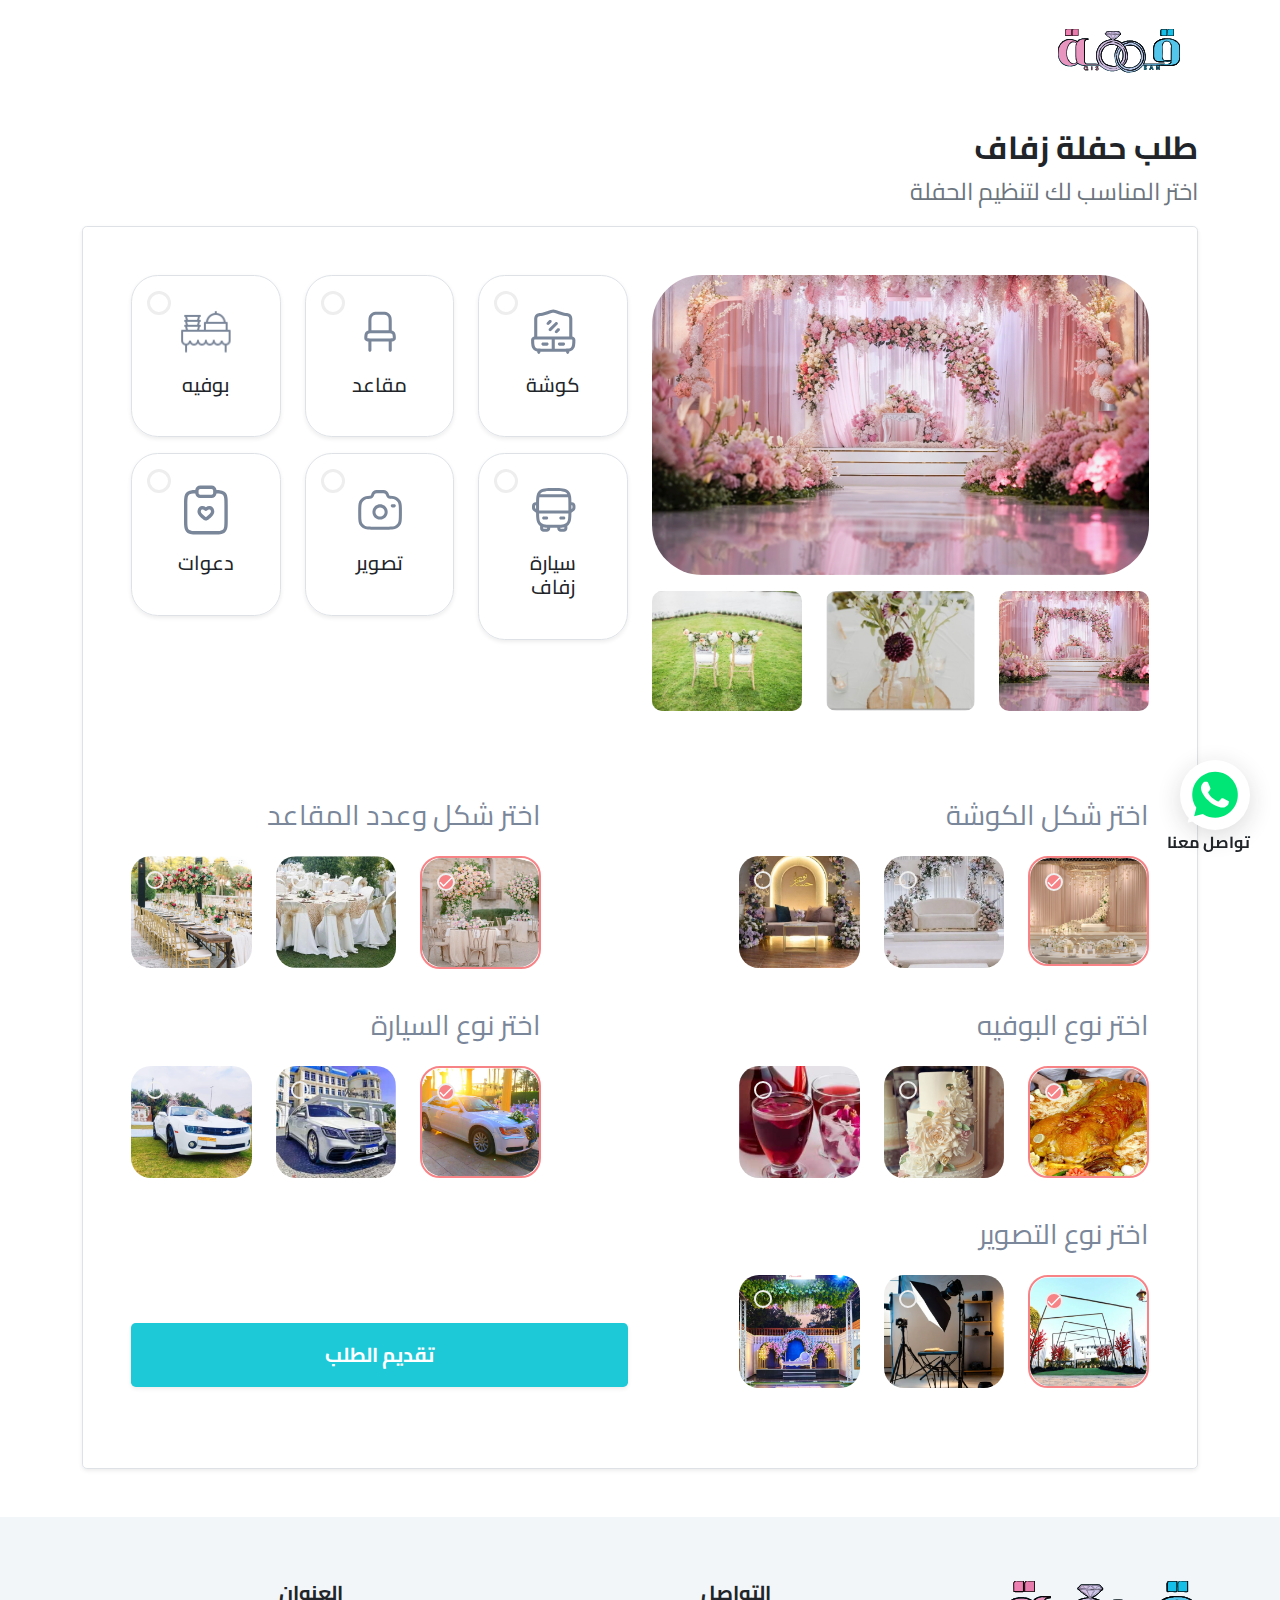
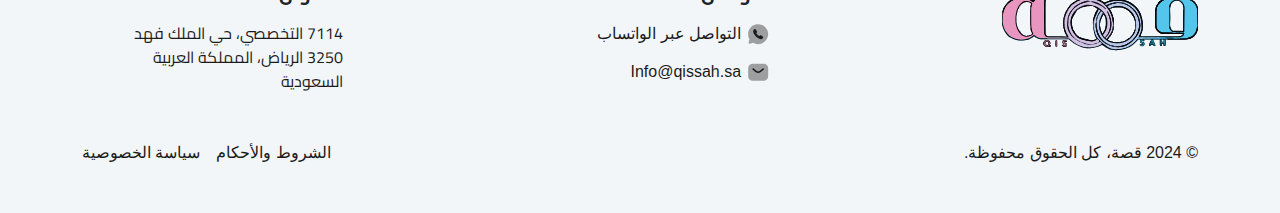
<file: pages/index.html>
<!DOCTYPE html>
<html dir="rtl">
  <head>
    <title>Wedding party request</title>
    <meta charset="UTF-8" />
    <meta http-equiv="X-UA-Compatible" content="IE=edge" />
    <meta name="viewport" content="width=device-width, initial-scale=1.0" />
    <link rel="icon" href="../images/logo.svg" />
    <link rel="stylesheet" href="../css/bootstrap.min.css" />
    <link rel="stylesheet" href="../css/all.min.css" />
    <link rel="stylesheet" href="../css/main.css" />
  </head>
  <body>
    <!-- start header ------- -->
    <div class="header py-3">
      <div class="container">
        <nav>
          <div class="navbar navbar-expand-lg">
            <a class="navbar-brand logo m-0" href="../index.html"><img src="../images/logo.svg" class="img-fluid" alt="logo" /></a>
          </div>
        </nav>
      </div>
    </div>
    <!-- end header ------- -->

    <main>
      <div class="wedding-request">
        <div class="container mt-3">
          <div class="title">
            <h2 class="fw-bolder">طلب حفلة زفاف</h2>
            <p class="text-secondary fs-4">اختر المناسب لك لتنظيم الحفلة</p>
          </div>
          <div class="shadow-sm border rounded-3 p-lg-5 p-3">
            <div class="row">
              <div class="col-lg-6 mb-3">
                <div class="slider">
                  <div class="img-preview">
                    <a href="#">
                      <img src="../images/slider/wedding-1.png" alt="" class="img-fluid" name="preview" />
                    </a>
                  </div>
                  <div class="row justify-content-center product-img mt-3">
                    <div class="col-lg-4 col-4 mb-3">
                      <img onclick="preview.src= img1.src" src="../images/slider/wedding-1.png" class="img-fluid" alt="" name="img1" />
                    </div>
                    <div class="col-lg-4 col-4 mb-3">
                      <img onclick="preview.src= img2.src" src="../images/slider/wedding-2.png" class="img-fluid" alt="" name="img2" />
                    </div>
                    <div class="col-lg-4 col-4 mb-3">
                      <img onclick="preview.src= img3.src" src="../images/slider/wedding-3.png" class="img-fluid" alt="" name="img3" />
                    </div>
                  </div>
                </div>
              </div>
              <div class="col-lg-6 mb-3">
                <div class="row">
                  <div class="col-xl-4 col-lg-6 col-6 mb-3">
                    <div class="box border shadow-sm position-relative">
                      <img src="../images/icons/Trellis.svg" class="img-fluid" alt="" />
                      <h5 class="mt-3">كوشة</h5>
                      <div class="checkbox-item">
                        <label class="checkbox">
                          <input type="checkbox" class="checkbox_input" />
                          <span class="checkbox_inner"></span>
                        </label>
                      </div>
                    </div>
                  </div>
                  <div class="col-xl-4 col-lg-6 col-6 mb-3">
                    <div class="box border shadow-sm position-relative">
                      <img src="../images/icons/Chair.svg" class="img-fluid" alt="" />
                      <h5 class="mt-3">مقاعد</h5>
                      <div class="checkbox-item">
                        <label class="checkbox">
                          <input type="checkbox" class="checkbox_input" />
                          <span class="checkbox_inner"></span>
                        </label>
                      </div>
                    </div>
                  </div>
                  <div class="col-xl-4 col-lg-6 col-6 mb-3">
                    <div class="box border shadow-sm position-relative">
                      <img src="../images/icons/buff.svg" class="img-fluid" alt="" />
                      <h5 class="mt-3">بوفيه</h5>
                      <div class="checkbox-item">
                        <label class="checkbox">
                          <input type="checkbox" class="checkbox_input" />
                          <span class="checkbox_inner"></span>
                        </label>
                      </div>
                    </div>
                  </div>
                  <div class="col-xl-4 col-lg-6 col-6 mb-3">
                    <div class="box border shadow-sm position-relative">
                      <img src="../images/icons/Bus.svg" class="img-fluid" alt="" />
                      <h5 class="mt-3">سيارة زفاف</h5>
                      <div class="checkbox-item">
                        <label class="checkbox">
                          <input type="checkbox" class="checkbox_input" />
                          <span class="checkbox_inner"></span>
                        </label>
                      </div>
                    </div>
                  </div>
                  <div class="col-xl-4 col-lg-6 col-6 mb-3">
                    <div class="box border shadow-sm position-relative">
                      <img src="../images/icons/Camera.svg" class="img-fluid" alt="" />
                      <h5 class="mt-3">تصوير</h5>
                      <div class="checkbox-item">
                        <label class="checkbox">
                          <input type="checkbox" class="checkbox_input" />
                          <span class="checkbox_inner"></span>
                        </label>
                      </div>
                    </div>
                  </div>
                  <div class="col-xl-4 col-lg-6 col-6 mb-3">
                    <div class="box border shadow-sm position-relative">
                      <img src="../images/icons/icon-6.svg" class="img-fluid" alt="" />
                      <h5 class="mt-3">دعوات</h5>
                      <div class="checkbox-item">
                        <label class="checkbox">
                          <input type="checkbox" class="checkbox_input" />
                          <span class="checkbox_inner"></span>
                        </label>
                      </div>
                    </div>
                  </div>
                </div>
              </div>
            </div>
            <div class="choose-shape mt-5">
              <div class="row justify-content-between mt-3">
                <div class="col-lg-5 mb-3">
                  <div class="title">
                    <h2>اختر شكل الكوشة</h2>
                  </div>
                  <div class="kosha row mt-3">
                    <div class="col-md-4 col-6 mb-3">
                      <div class="item active position-relative">
                        <img src="../images/choose/kosha-1.png" class="img-fluid" alt="" />
                        <div class="checkbox-item">
                          <label class="checkbox">
                            <input type="checkbox" class="checkbox_input" />
                            <span class="checkbox_inner"></span>
                          </label>
                        </div>
                      </div>
                    </div>
                    <div class="col-md-4 col-6 mb-3">
                      <div class="item position-relative">
                        <img src="../images/choose/kosha-2.png" class="img-fluid" alt="" />
                        <div class="checkbox-item">
                          <label class="checkbox">
                            <input type="checkbox" class="checkbox_input" />
                            <span class="checkbox_inner"></span>
                          </label>
                        </div>
                      </div>
                    </div>
                    <div class="col-md-4 col-6 mb-3">
                      <div class="item position-relative">
                        <img src="../images/choose/kosha-3.png" class="img-fluid" alt="" />
                        <div class="checkbox-item">
                          <label class="checkbox">
                            <input type="checkbox" class="checkbox_input" />
                            <span class="checkbox_inner"></span>
                          </label>
                        </div>
                      </div>
                    </div>
                  </div>
                </div>
                <div class="col-lg-5 mb-3">
                  <div class="title">
                    <h2>اختر شكل وعدد المقاعد</h2>
                  </div>
                  <div class="number-seats row mt-3">
                    <div class="col-md-4 col-6 mb-3">
                      <div class="item active position-relative">
                        <img src="../images/choose/seats-1.png" class="img-fluid" alt="" />
                        <div class="checkbox-item">
                          <label class="checkbox">
                            <input type="checkbox" class="checkbox_input" />
                            <span class="checkbox_inner"></span>
                          </label>
                        </div>
                      </div>
                    </div>
                    <div class="col-md-4 col-6 mb-3">
                      <div class="item position-relative">
                        <img src="../images/choose/seats-2.png" class="img-fluid" alt="" />
                        <div class="checkbox-item">
                          <label class="checkbox">
                            <input type="checkbox" class="checkbox_input" />
                            <span class="checkbox_inner"></span>
                          </label>
                        </div>
                      </div>
                    </div>
                    <div class="col-md-4 col-6 mb-3">
                      <div class="item position-relative">
                        <img src="../images/choose/seats-3.png" class="img-fluid" alt="" />
                        <div class="checkbox-item">
                          <label class="checkbox">
                            <input type="checkbox" class="checkbox_input" />
                            <span class="checkbox_inner"></span>
                          </label>
                        </div>
                      </div>
                    </div>
                  </div>
                </div>
                <div class="col-lg-5 mb-3">
                  <div class="title">
                    <h2>اختر نوع البوفيه</h2>
                  </div>
                  <div class="buffet row mt-3">
                    <div class="col-md-4 col-6 mb-3">
                      <div class="item active position-relative">
                        <img src="../images/choose/buffet-1.png" class="img-fluid" alt="" />
                        <div class="checkbox-item">
                          <label class="checkbox">
                            <input type="checkbox" class="checkbox_input" />
                            <span class="checkbox_inner"></span>
                          </label>
                        </div>
                      </div>
                    </div>
                    <div class="col-md-4 col-6 mb-3">
                      <div class="item position-relative">
                        <img src="../images/choose/buffet-2.png" class="img-fluid" alt="" />
                        <div class="checkbox-item">
                          <label class="checkbox">
                            <input type="checkbox" class="checkbox_input" />
                            <span class="checkbox_inner"></span>
                          </label>
                        </div>
                      </div>
                    </div>
                    <div class="col-md-4 col-6 mb-3">
                      <div class="item position-relative">
                        <img src="../images/choose/buffet-3.png" class="img-fluid" alt="" />
                        <div class="checkbox-item">
                          <label class="checkbox">
                            <input type="checkbox" class="checkbox_input" />
                            <span class="checkbox_inner"></span>
                          </label>
                        </div>
                      </div>
                    </div>
                  </div>
                </div>
                <div class="col-lg-5 mb-3">
                  <div class="title">
                    <h2>اختر نوع السيارة</h2>
                  </div>
                  <div class="car row mt-3">
                    <div class="col-md-4 col-6 mb-3">
                      <div class="item active position-relative">
                        <img src="../images/choose/car-1.png" class="img-fluid" alt="" />
                        <div class="checkbox-item">
                          <label class="checkbox">
                            <input type="checkbox" class="checkbox_input" />
                            <span class="checkbox_inner"></span>
                          </label>
                        </div>
                      </div>
                    </div>
                    <div class="col-md-4 col-6 mb-3">
                      <div class="item position-relative">
                        <img src="../images/choose/car-2.png" class="img-fluid" alt="" />
                        <div class="checkbox-item">
                          <label class="checkbox">
                            <input type="checkbox" class="checkbox_input" />
                            <span class="checkbox_inner"></span>
                          </label>
                        </div>
                      </div>
                    </div>
                    <div class="col-md-4 col-6 mb-3">
                      <div class="item position-relative">
                        <img src="../images/choose/car-3.png" class="img-fluid" alt="" />
                        <div class="checkbox-item">
                          <label class="checkbox">
                            <input type="checkbox" class="checkbox_input" />
                            <span class="checkbox_inner"></span>
                          </label>
                        </div>
                      </div>
                    </div>
                  </div>
                </div>
                <div class="col-lg-5 mb-3">
                  <div class="title">
                    <h2>اختر نوع التصوير</h2>
                  </div>
                  <div class="photo row mt-3">
                    <div class="col-md-4 col-6 mb-3">
                      <div class="item active position-relative">
                        <img src="../images/choose/photo-1.png" class="img-fluid" alt="" />
                        <div class="checkbox-item">
                          <label class="checkbox">
                            <input type="checkbox" class="checkbox_input" />
                            <span class="checkbox_inner"></span>
                          </label>
                        </div>
                      </div>
                    </div>
                    <div class="col-md-4 col-6 mb-3">
                      <div class="item position-relative">
                        <img src="../images/choose/photo-2.png" class="img-fluid" alt="" />
                        <div class="checkbox-item">
                          <label class="checkbox">
                            <input type="checkbox" class="checkbox_input" />
                            <span class="checkbox_inner"></span>
                          </label>
                        </div>
                      </div>
                    </div>
                    <div class="col-md-4 col-6 mb-3">
                      <div class="item position-relative">
                        <img src="../images/choose/photo-3.png" class="img-fluid" alt="" />
                        <div class="checkbox-item">
                          <label class="checkbox">
                            <input type="checkbox" class="checkbox_input" />
                            <span class="checkbox_inner"></span>
                          </label>
                        </div>
                      </div>
                    </div>
                  </div>
                </div>
                <div class="col-md-6 d-flex align-items-center mt-md-5 pt-md-5 mb-3">
                  <a href="data_request.html" class="btn btn-request shadow-sm w-100 rounded-3 text-white p-3">تقديم الطلب</a>
                </div>
              </div>
            </div>
          </div>
        </div>
      </div>
    </main>

    <!-- start footer -->
    <footer class="footer mt-5 py-3" id="contact">
      <div class="container">
        <div class="row mt-5 justify-content-between">
          <div class="col-lg-3 col-md-4 col-sm-6 mb-3">
            <div class="logo">
              <img src="../images/logo.svg" class="img-fluid w-75" alt="" />
            </div>
          </div>
          <div class="col-lg-3 col-md-4 col-sm-6 mb-3">
            <h5 class="fw-bold mb-3">التواصل</h5>
            <ul class="link list-unstyled mt-2">
              <li>
                <a href="https://wa.me/+966591971366">
                  <img src="../images/icons/whatsapp.svg" alt="" />
                  التواصل عبر الواتساب
                </a>
              </li>
              <li>
                <a href="mailto:Info@qissah.sa">
                  <img src="../images/icons/sms.svg" alt="" />
                  Info@qissah.sa
                </a>
              </li>
            </ul>
          </div>
          <div class="col-lg-3 col-md-4 col-sm-6 mb-3">
            <h5 class="fw-bold mb-3">العنوان</h5>
            <p class="col-lg-10">7114 التخصصي، حي الملك فهد 3250 الرياض، المملكة العربية السعودية</p>
          </div>
        </div>
        <div class="copyrightd d-block d-md-flex justify-content-between align-items-center">
          <div class="item">
            <p>© 2024 قصة، كل الحقوق محفوظة.</p>
          </div>
          <div class="d-flex gap-3">
            <p class="py-3">الشروط والأحكام</p>
            <p class="py-3">سياسة الخصوصية</p>
          </div>
        </div>
      </div>
    </footer>
    <!-- end footer -->

    <div class="whatsapp-icon-fixed">
      <div class="elementor-icon">
        <a class="" href="tel:+966591971366">
          <img src="../images/icons/logos_whatsapp.svg" class="img-fluid" alt="icon" />
        </a>
      </div>
      <p class="fw-bolder">تواصل معنا</p>
    </div>

    <script src="../js/all.min.js"></script>
    <script src="../js/bootstrap.bundle.min.js"></script>
    <script src="../js/main.js"></script>
  </body>
</html>
</file>
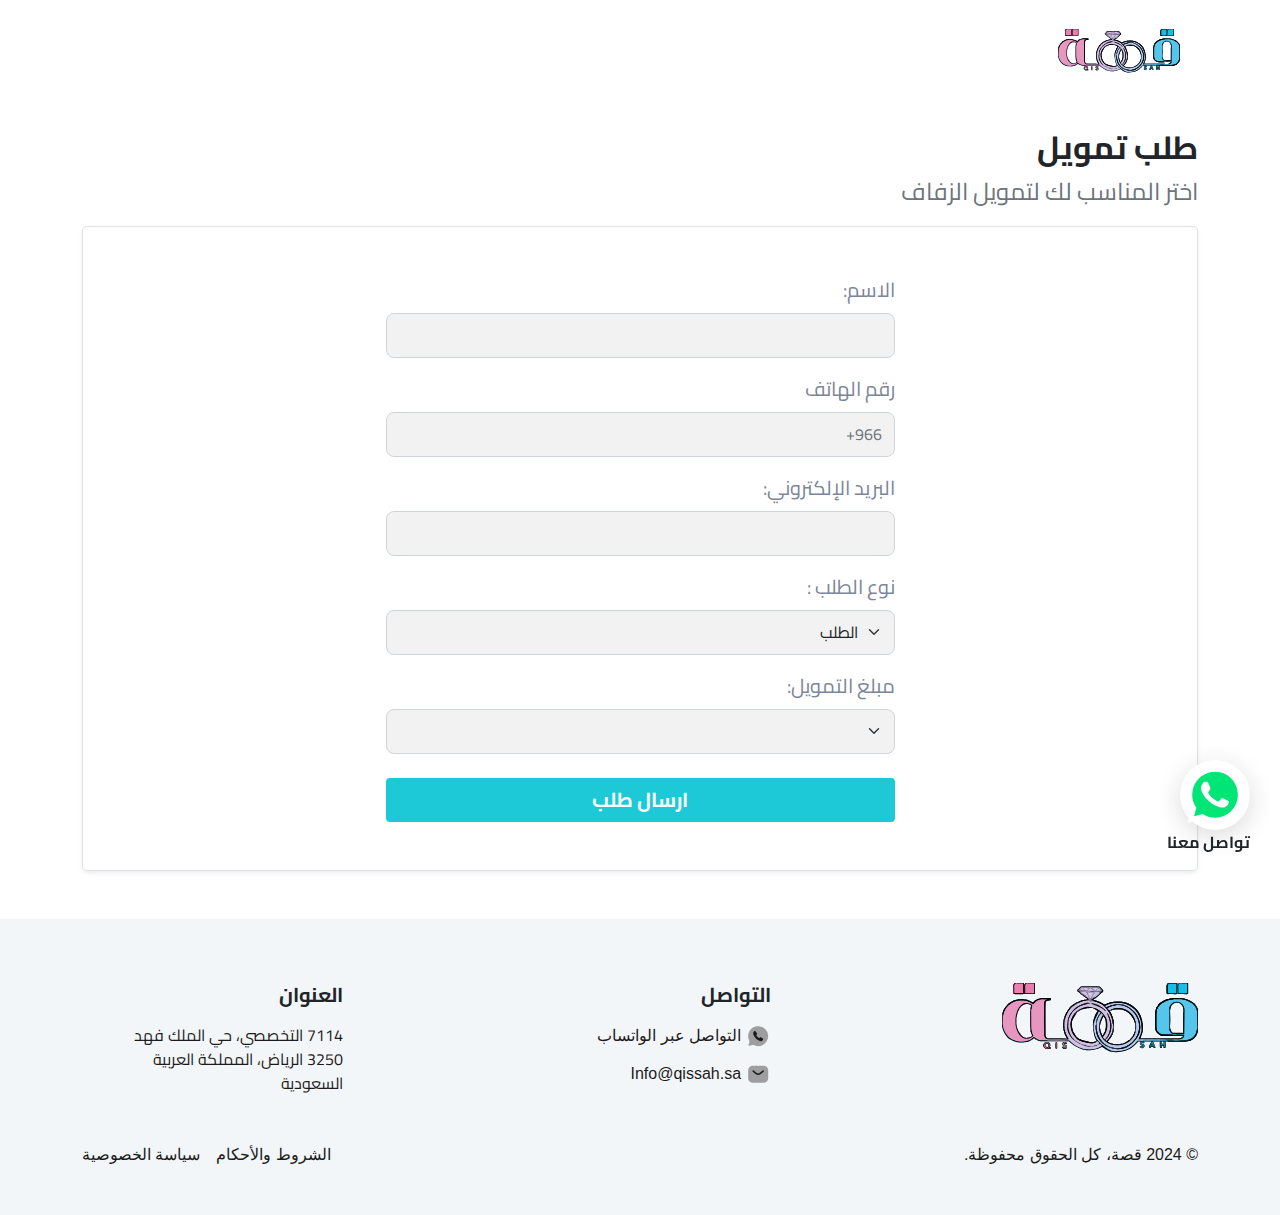
<file: order_now.html>
<!DOCTYPE html>
<html dir="rtl">
  <head>
    <title>أطلب تمويلك الان</title>
    <meta charset="UTF-8" />
    <meta http-equiv="X-UA-Compatible" content="IE=edge" />
    <meta name="viewport" content="width=device-width, initial-scale=1.0" />
    <link rel="icon" href="../images/logo.svg" />
    <link rel="stylesheet" href="../css/bootstrap.min.css" />
    <link rel="stylesheet" href="../css/all.min.css" />
    <link rel="stylesheet" href="../css/main.css" />
  </head>
  <body>
    <!-- start header ------- -->
    <div class="header py-3">
      <div class="container">
        <nav>
          <div class="navbar navbar-expand-lg">
            <a class="navbar-brand logo m-0" href="index.html"><img src="../images/logo.svg" class="img-fluid" alt="logo" /></a>
          </div>
        </nav>
      </div>
    </div>
    <!-- end header ------- -->

    <main>
      <div class="data_request financing_request">
        <div class="container mt-3">
          <div class="title">
            <h2 class="fw-bolder">طلب تمويل</h2>
            <p class="text-secondary fs-4">اختر المناسب لك لتمويل الزفاف</p>
          </div>
          <div class="shadow-sm border rounded-3 p-lg-5 p-3">
            <div class="col-lg-6 m-auto">
              <form>
                <div class="mb-3">
                  <label for="" class="form-label">الاسم:</label>
                  <input type="text" class="form-control" name="" id="" />
                </div>
                <div class="mb-3">
                  <label for="" class="form-label">رقم الهاتف</label>
                  <input type="number" class="form-control" placeholder="966+" />
                </div>
                <div class="mb-3">
                  <label for="" class="form-label">البريد الإلكتروني:</label>
                  <input type="email" class="form-control" name="" id="" />
                </div>
                <div class="mb-3">
                  <label for="" class="form-label">نوع الطلب :</label>
                  <select class="form-select">
                    <option selected>الطلب</option>
                    <option value="1">الطلب</option>
                    <option value="2">الطلب</option>
                  </select>
                </div>
                <div class="mb-3">
                  <label for="" class="form-label">مبلغ التمويل:</label>
                  <select class="form-select">
                    <option selected></option>
                    <option>20000</option>
                    <option>30000</option>
                  </select>
                </div>
                <a href="confirm.html" type="submit" class="btn w-100 mt-2 btn-request">ارسال طلب</a>
              </form>
            </div>
          </div>
        </div>
      </div>
    </main>

    <!-- start footer -->
    <footer class="footer mt-5 py-3" id="contact">
      <div class="container">
        <div class="row mt-5 justify-content-between">
          <div class="col-lg-3 col-md-4 col-sm-6 mb-3">
            <div class="logo">
              <img src="../images/logo.svg" class="img-fluid w-75" alt="" />
            </div>
          </div>
          <div class="col-lg-3 col-md-4 col-sm-6 mb-3">
            <h5 class="fw-bold mb-3">التواصل</h5>
            <ul class="link list-unstyled mt-2">
              <li>
                <a href="https://wa.me/+966591971366">
                  <img src="../images/icons/whatsapp.svg" alt="" />
                  التواصل عبر الواتساب
                </a>
              </li>
              <li>
                <a href="mailto:Info@qissah.sa">
                  <img src="../images/icons/sms.svg" alt="" />
                  Info@qissah.sa
                </a>
              </li>
            </ul>
          </div>
          <div class="col-lg-3 col-md-4 col-sm-6 mb-3">
            <h5 class="fw-bold mb-3">العنوان</h5>
            <p class="col-lg-10">7114 التخصصي، حي الملك فهد 3250 الرياض، المملكة العربية السعودية</p>
          </div>
        </div>
        <div class="copyrightd d-block d-md-flex justify-content-between align-items-center">
          <div class="item">
            <p>© 2024 قصة، كل الحقوق محفوظة.</p>
          </div>
          <div class="d-flex gap-3">
            <p class="py-3">الشروط والأحكام</p>
            <p class="py-3">سياسة الخصوصية</p>
          </div>
        </div>
      </div>
    </footer>
    <!-- end footer -->

    <div class="whatsapp-icon-fixed">
      <div class="elementor-icon">
        <a class="" href="tel:+966591971366">
          <img src="../images/icons/logos_whatsapp.svg" class="img-fluid" alt="icon" />
        </a>
      </div>
      <p class="fw-bolder">تواصل معنا</p>
    </div>

    <script src="../js/all.min.js"></script>
    <script src="../js/bootstrap.bundle.min.js"></script>
    <script src="../js/main.js"></script>
  </body>
</html>
</file>
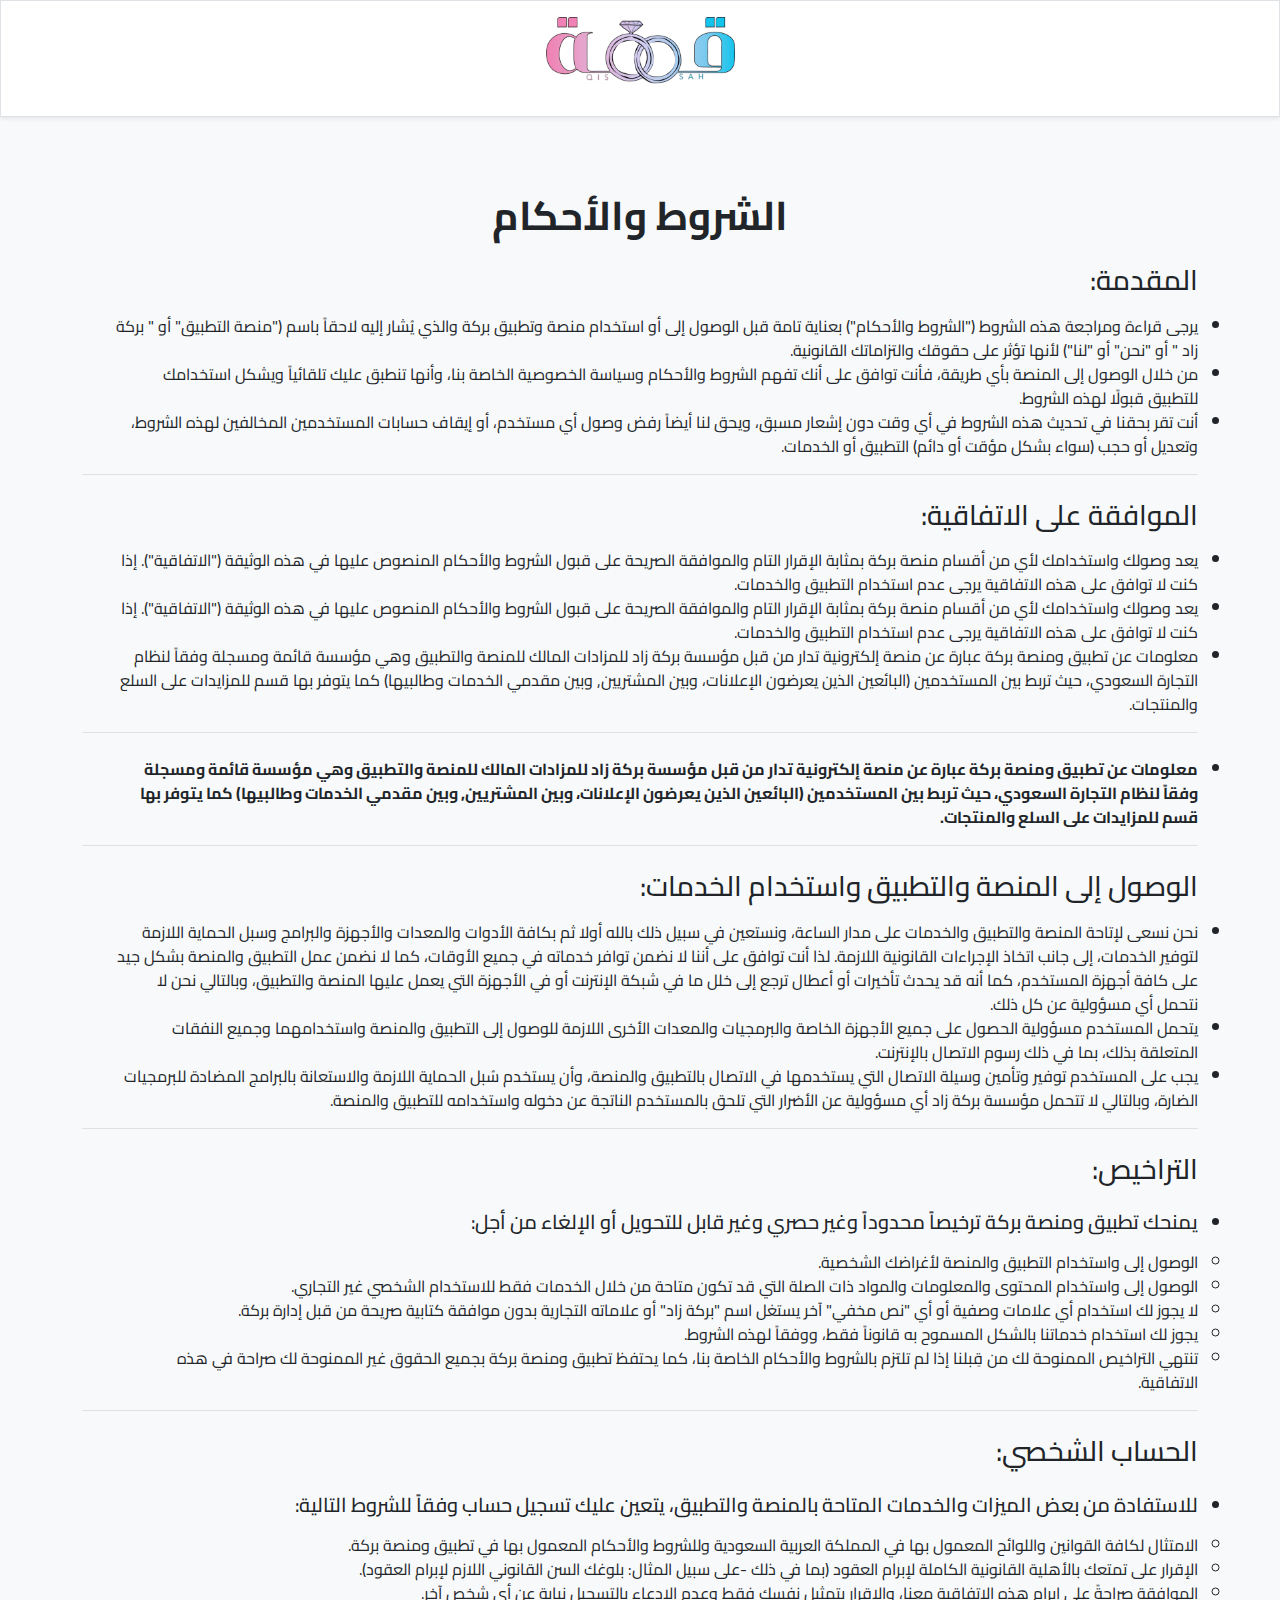
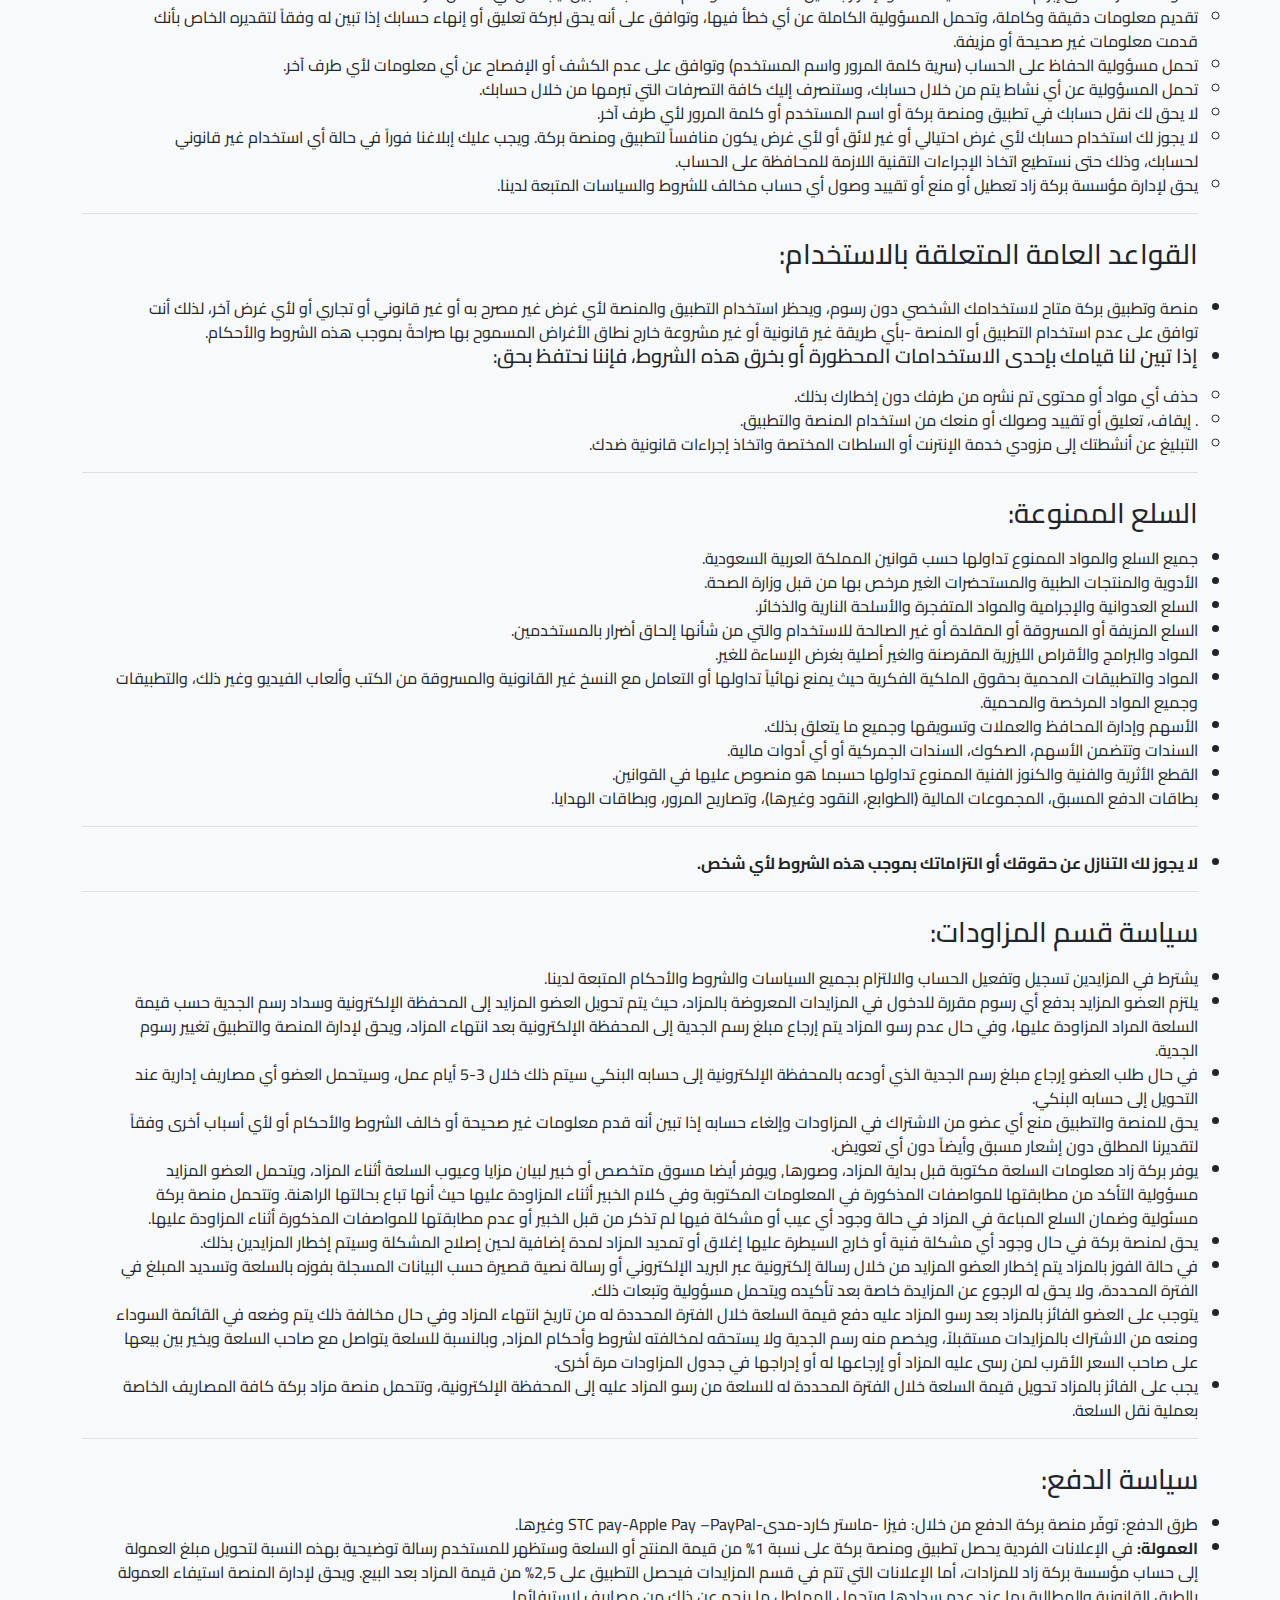
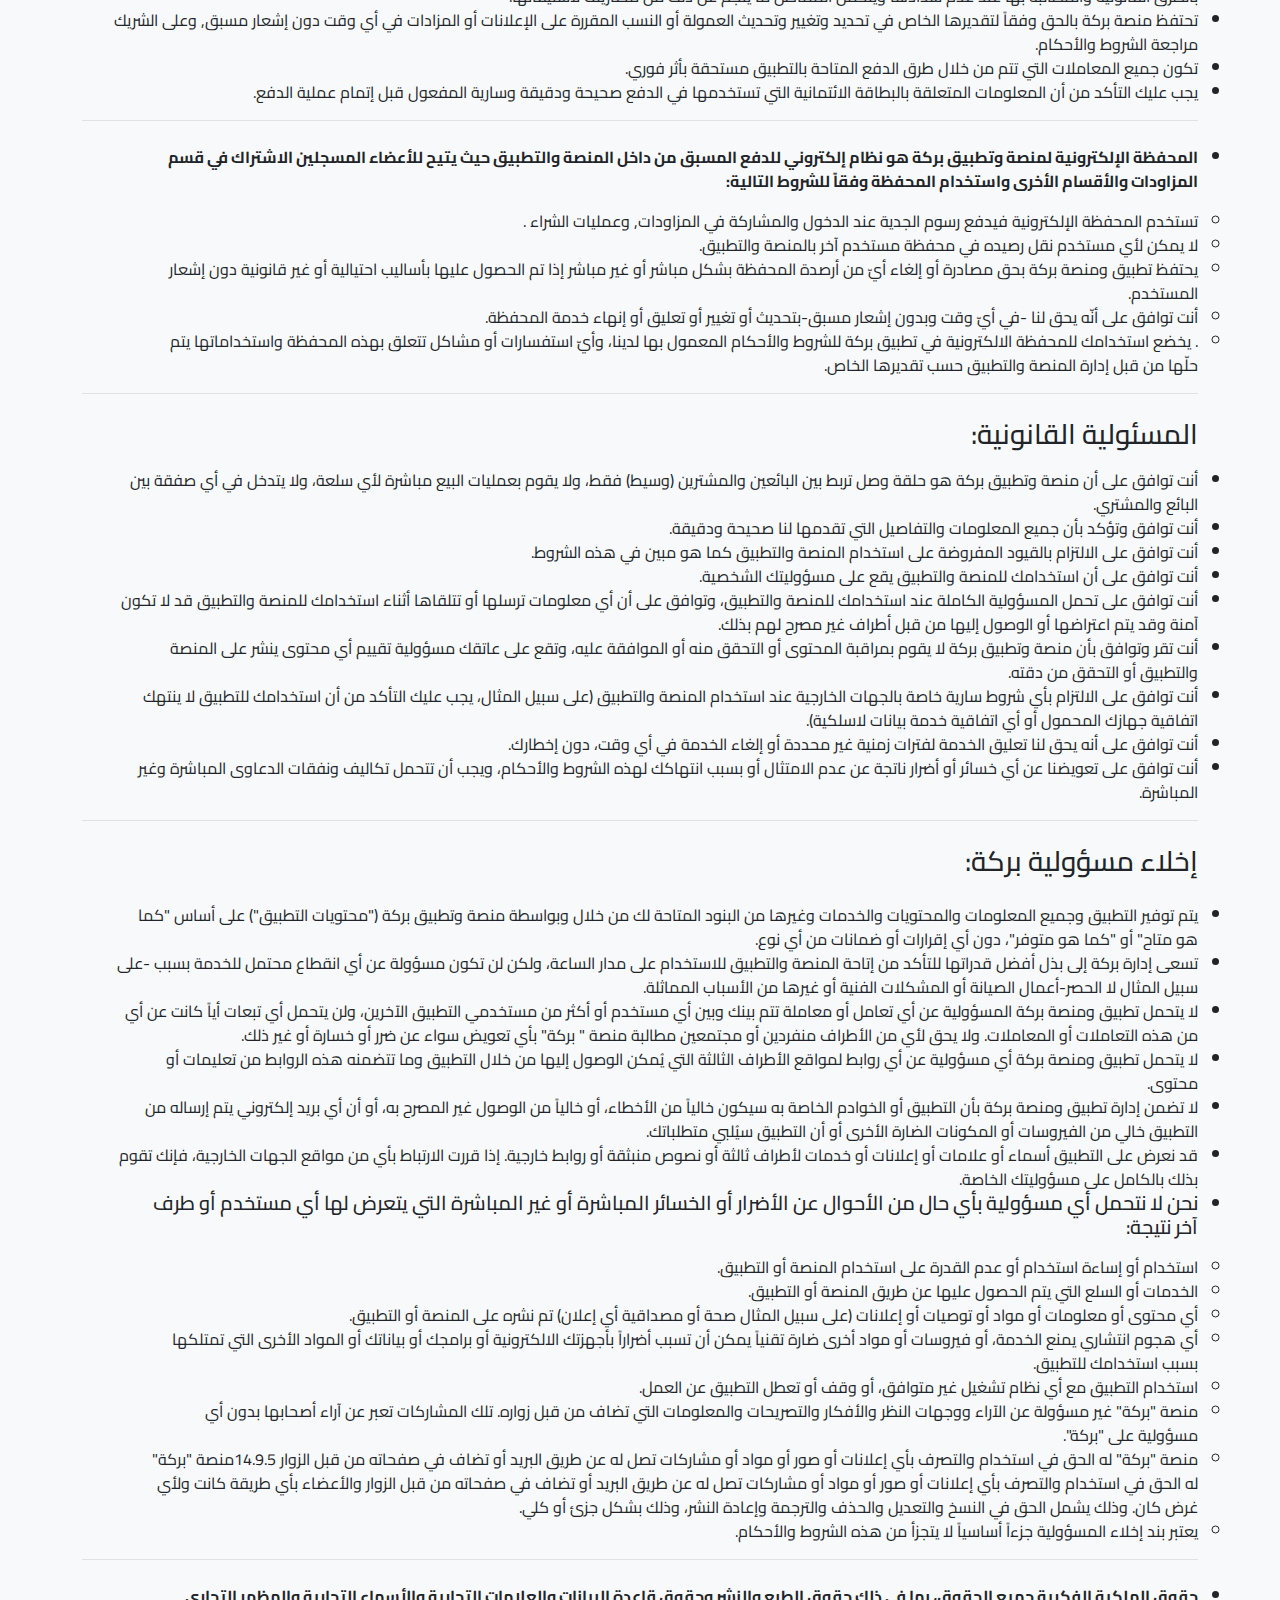
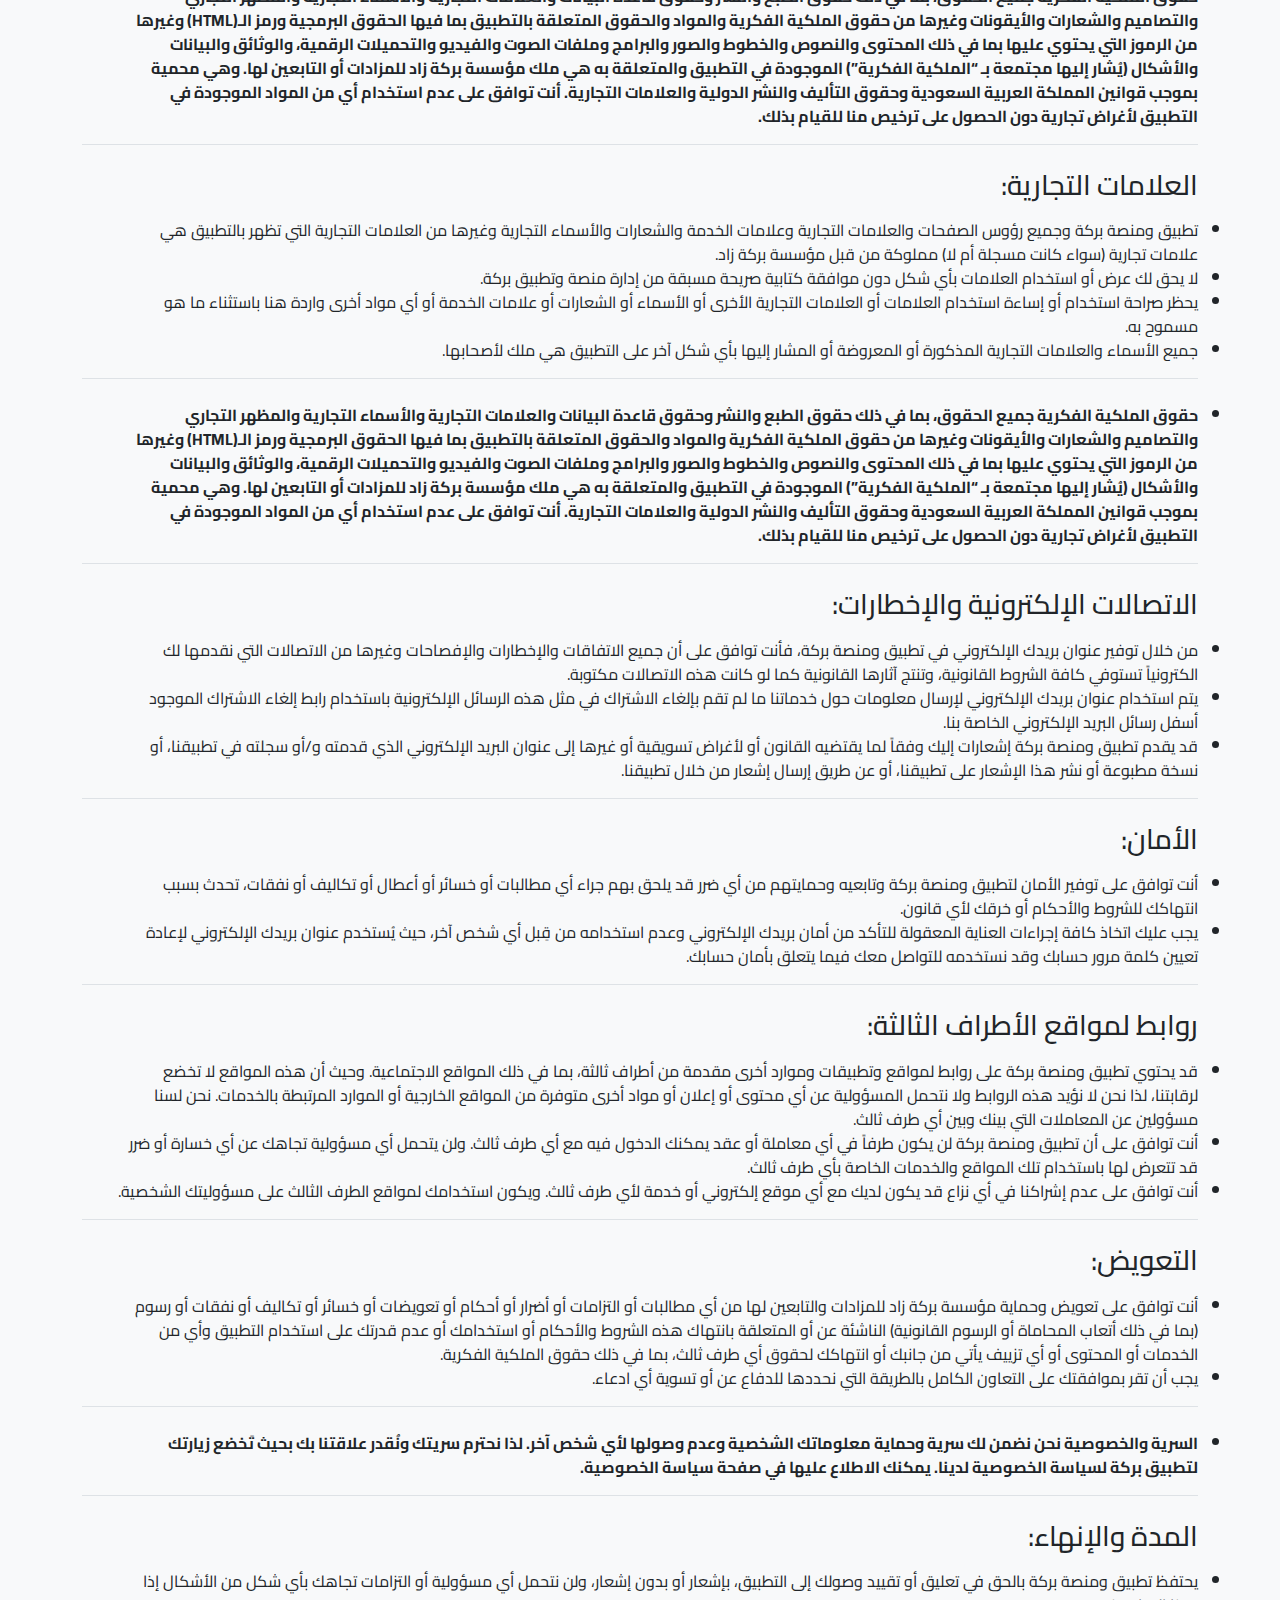
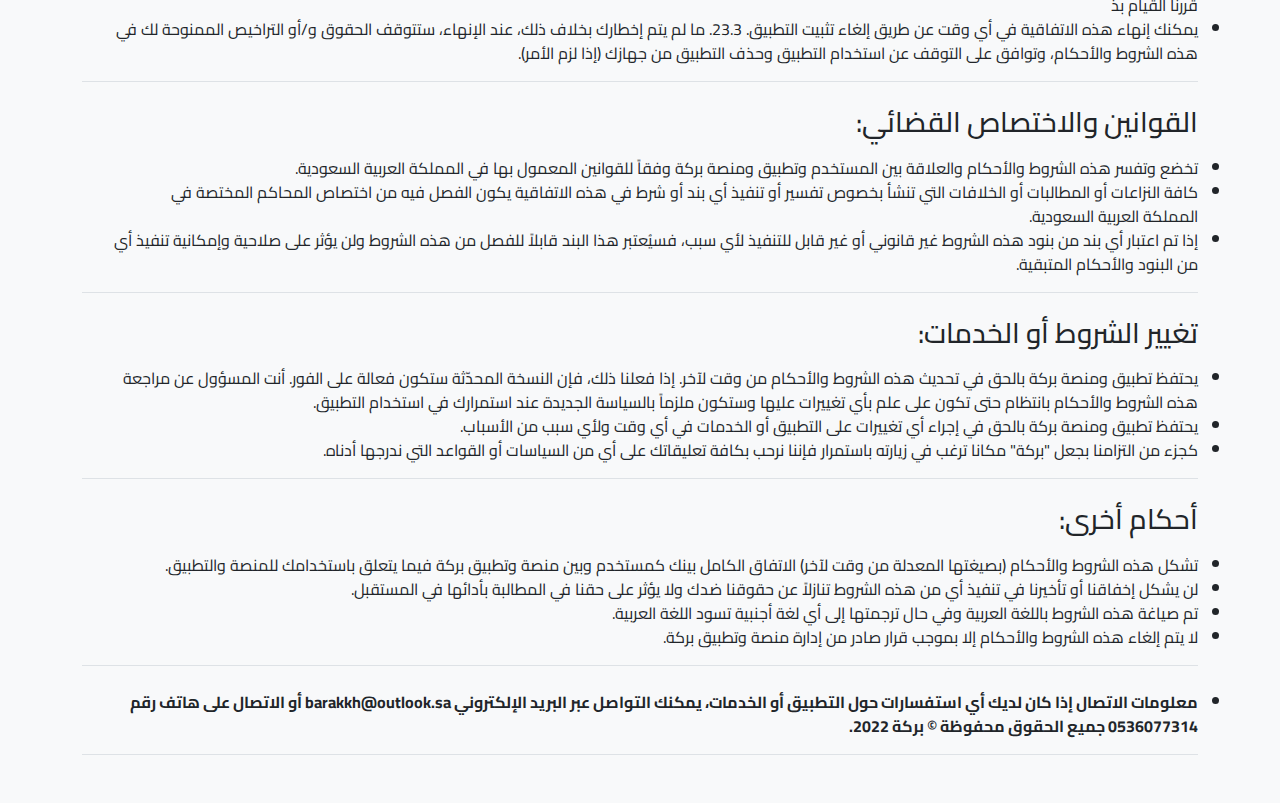
<file: policy.html>
<!DOCTYPE html>
<html lang="ar" dir="rtl">
  <head>
    <title>Policy</title>
    <meta charset="UTF-8" />
    <meta http-equiv="X-UA-Compatible" content="IE=edge" />
    <meta name="viewport" content="width=device-width, initial-scale=1.0" />
    <link rel="icon" href="images/logo.svg" />
    <link rel="stylesheet" href="css/bootstrap.min.css" />
    <link rel="stylesheet" href="css/main.css" />
  </head>

  <body class="bg-light">
    <nav class="bg-white shadow-sm border fixed-top py-2">
      <div class="container col-md-2 col-5 my-2">
        <img src="images/logo.png" class="img-fluid" alt="" />
      </div>
    </nav>
    <div class="policy main my-5 pt-5">
      <div class="container pt-5 mt-5">
        <h1 class="display-6 fw-bolder text-center">الشروط والأحكام</h1>
        <div class="desc border-bottom mt-4">
          <h3>المقدمة:</h3>
          <ul class="mt-3">
            <li>
              يرجى قراءة ومراجعة هذه الشروط ("الشروط والأحكام") بعناية تامة قبل الوصول إلى أو استخدام منصة وتطبيق بركة والذي يُشار إليه
              لاحقاً باسم ("منصة التطبيق" أو " بركة زاد " أو "نحن" أو "لنا") لأنها تؤثر على حقوقك والتزاماتك القانونية.
            </li>
            <li>
              من خلال الوصول إلى المنصة بأي طريقة، فأنت توافق على أنك تفهم الشروط والأحكام وسياسة الخصوصية الخاصة بنا، وأنها تنطبق عليك
              تلقائياً ويشكل استخدامك للتطبيق قبولًا لهذه الشروط.
            </li>
            <li>
              أنت تقر بحقنا في تحديث هذه الشروط في أي وقت دون إشعار مسبق، ويحق لنا أيضاً رفض وصول أي مستخدم، أو إيقاف حسابات المستخدمين
              المخالفين لهذه الشروط، وتعديل أو حجب (سواء بشكل مؤقت أو دائم) التطبيق أو الخدمات.
            </li>
          </ul>
        </div>
        <div class="desc border-bottom mt-4">
          <h3>الموافقة على الاتفاقية:</h3>
          <ul class="mt-3">
            <li>
              يعد وصولك واستخدامك لأي من أقسام منصة بركة بمثابة الإقرار التام والموافقة الصريحة على قبول الشروط والأحكام المنصوص عليها في
              هذه الوثيقة ("الاتفاقية"). إذا كنت لا توافق على هذه الاتفاقية يرجى عدم استخدام التطبيق والخدمات.
            </li>
            <li>
              يعد وصولك واستخدامك لأي من أقسام منصة بركة بمثابة الإقرار التام والموافقة الصريحة على قبول الشروط والأحكام المنصوص عليها في
              هذه الوثيقة ("الاتفاقية"). إذا كنت لا توافق على هذه الاتفاقية يرجى عدم استخدام التطبيق والخدمات.
            </li>
            <li>
              معلومات عن تطبيق ومنصة بركة عبارة عن منصة إلكترونية تدار من قبل مؤسسة بركة زاد للمزادات المالك للمنصة والتطبيق وهي مؤسسة قائمة
              ومسجلة وفقاً لنظام التجارة السعودي، حيث تربط بين المستخدمين (البائعين الذين يعرضون الإعلانات، وبين المشتريين, وبين مقدمي
              الخدمات وطالبيها) كما يتوفر بها قسم للمزايدات على السلع والمنتجات.
            </li>
          </ul>
        </div>
        <div class="desc border-bottom mt-4">
          <ul class="mt-3">
            <li class="fw-bolder">
              معلومات عن تطبيق ومنصة بركة عبارة عن منصة إلكترونية تدار من قبل مؤسسة بركة زاد للمزادات المالك للمنصة والتطبيق وهي مؤسسة قائمة
              ومسجلة وفقاً لنظام التجارة السعودي، حيث تربط بين المستخدمين (البائعين الذين يعرضون الإعلانات، وبين المشتريين, وبين مقدمي
              الخدمات وطالبيها) كما يتوفر بها قسم للمزايدات على السلع والمنتجات.
            </li>
          </ul>
        </div>
        <div class="desc border-bottom mt-4">
          <h3>الوصول إلى المنصة والتطبيق واستخدام الخدمات:</h3>
          <ul class="mt-3">
            <li>
              نحن نسعى لإتاحة المنصة والتطبيق والخدمات على مدار الساعة، ونستعين في سبيل ذلك بالله أولا ثم بكافة الأدوات والمعدات والأجهزة
              والبرامج وسبل الحماية اللازمة لتوفير الخدمات، إلى جانب اتخاذ الإجراءات القانونية اللازمة. لذا أنت توافق على أننا لا نضمن توافر
              خدماته في جميع الأوقات، كما لا نضمن عمل التطبيق والمنصة بشكل جيد على كافة أجهزة المستخدم، كما أنه قد يحدث تأخيرات أو أعطال
              ترجع إلى خلل ما في شبكة الإنترنت أو في الأجهزة التي يعمل عليها المنصة والتطبيق، وبالتالي نحن لا نتحمل أي مسؤولية عن كل ذلك.
            </li>
            <li>
              يتحمل المستخدم مسؤولية الحصول على جميع الأجهزة الخاصة والبرمجيات والمعدات الأخرى اللازمة للوصول إلى التطبيق والمنصة
              واستخدامهما وجميع النفقات المتعلقة بذلك، بما في ذلك رسوم الاتصال بالإنترنت.
            </li>
            <li>
              يجب على المستخدم توفير وتأمين وسيلة الاتصال التي يستخدمها في الاتصال بالتطبيق والمنصة، وأن يستخدم سُبل الحماية اللازمة
              والاستعانة بالبرامج المضادة للبرمجيات الضارة، وبالتالي لا تتحمل مؤسسة بركة زاد أي مسؤولية عن الأضرار التي تلحق بالمستخدم
              الناتجة عن دخوله واستخدامه للتطبيق والمنصة.
            </li>
          </ul>
        </div>
        <div class="desc border-bottom mt-4">
          <h3>التراخيص:</h3>
          <ul class="mt-4">
            <li>
              <ul class="list">
                <h5 class="mb-3">يمنحك تطبيق ومنصة بركة ترخيصاً محدوداً وغير حصري وغير قابل للتحويل أو الإلغاء من أجل:</h5>
                <li>الوصول إلى واستخدام التطبيق والمنصة لأغراضك الشخصية.</li>
                <li>
                  الوصول إلى واستخدام المحتوى والمعلومات والمواد ذات الصلة التي قد تكون متاحة من خلال الخدمات فقط للاستخدام الشخصي غير
                  التجاري.
                </li>
                <li>
                  لا يجوز لك استخدام أي علامات وصفية أو أي "نص مخفي" آخر يستغل اسم "بركة زاد" أو علاماته التجارية بدون موافقة كتابية صريحة
                  من قبل إدارة بركة.
                </li>
                <li>يجوز لك استخدام خدماتنا بالشكل المسموح به قانوناً فقط، ووفقاً لهذه الشروط.</li>
                <li>
                  تنتهي التراخيص الممنوحة لك من قِبلنا إذا لم تلتزم بالشروط والأحكام الخاصة بنا، كما يحتفظ تطبيق ومنصة بركة بجميع الحقوق غير
                  الممنوحة لك صراحة في هذه الاتفاقية.
                </li>
              </ul>
            </li>
          </ul>
        </div>
        <div class="desc border-bottom mt-4">
          <h3>الحساب الشخصي:</h3>
          <ul class="mt-4">
            <li>
              <ul class="list">
                <h5 class="mb-3">
                  للاستفادة من بعض الميزات والخدمات المتاحة بالمنصة والتطبيق، يتعين عليك تسجيل حساب وفقاً للشروط التالية:
                </h5>
                <li>
                  الامتثال لكافة القوانين واللوائح المعمول بها في المملكة العربية السعودية وللشروط والأحكام المعمول بها في تطبيق ومنصة بركة.
                </li>
                <li>
                  الإقرار على تمتعك بالأهلية القانونية الكاملة لإبرام العقود (بما في ذلك -على سبيل المثال: بلوغك السن القانوني اللازم لإبرام
                  العقود).
                </li>
                <li>الموافقة صراحةً على إبرام هذه الاتفاقية معنا، والإقرار بتمثيل نفسك فقط وعدم الادعاء بالتسجيل نيابة عن أي شخص آخر.</li>
                <li>
                  تقديم معلومات دقيقة وكاملة، وتحمل المسؤولية الكاملة عن أي خطأ فيها، وتوافق على أنه يحق لبركة تعليق أو إنهاء حسابك إذا تبين
                  له وفقاً لتقديره الخاص بأنك قدمت معلومات غير صحيحة أو مزيفة.
                </li>
                <li>
                  تحمل مسؤولية الحفاظ على الحساب (سرية كلمة المرور واسم المستخدم) وتوافق على عدم الكشف أو الإفصاح عن أي معلومات لأي طرف آخر.
                </li>
                <li>تحمل المسؤولية عن أي نشاط يتم من خلال حسابك، وستنصرف إليك كافة التصرفات التي تبرمها من خلال حسابك.</li>
                <li>لا يحق لك نقل حسابك في تطبيق ومنصة بركة أو اسم المستخدم أو كلمة المرور لأي طرف آخر.</li>
                <li>
                  لا يجوز لك استخدام حسابك لأي غرض احتيالي أو غير لائق أو لأي غرض يكون منافساً لتطبيق ومنصة بركة. ويجب عليك إبلاغنا فوراً في
                  حالة أي استخدام غير قانوني لحسابك، وذلك حتى نستطيع اتخاذ الإجراءات التقنية اللازمة للمحافظة على الحساب.
                </li>
                <li>يحق لإدارة مؤسسة بركة زاد تعطيل أو منع أو تقييد وصول أي حساب مخالف للشروط والسياسات المتبعة لدينا.</li>
              </ul>
            </li>
          </ul>
        </div>
        <div class="desc border-bottom mt-4">
          <h3>القواعد العامة المتعلقة بالاستخدام:</h3>
          <ul class="mt-4">
            <li>
              منصة وتطبيق بركة متاح لاستخدامك الشخصي دون رسوم، ويحظر استخدام التطبيق والمنصة لأي غرض غير مصرح به أو غير قانوني أو تجاري أو
              لأي غرض آخر، لذلك أنت توافق على عدم استخدام التطبيق أو المنصة -بأي طريقة غير قانونية أو غير مشروعة خارج نطاق الأغراض المسموح
              بها صراحةً بموجب هذه الشروط والأحكام.
            </li>
            <li>
              <ul class="list">
                <h5 class="mb-3">إذا تبين لنا قيامك بإحدى الاستخدامات المحظورة أو بخرق هذه الشروط، فإننا نحتفظ بحق:</h5>
                <li>حذف أي مواد أو محتوى تم نشره من طرفك دون إخطارك بذلك.</li>
                <li>. إيقاف، تعليق أو تقييد وصولك أو منعك من استخدام المنصة والتطبيق.</li>
                <li>التبليغ عن أنشطتك إلى مزودي خدمة الإنترنت أو السلطات المختصة واتخاذ إجراءات قانونية ضدك.</li>
              </ul>
            </li>
          </ul>
        </div>
        <div class="desc border-bottom mt-4">
          <h3>السلع الممنوعة:</h3>
          <ul class="mt-3">
            <li>جميع السلع والمواد الممنوع تداولها حسب قوانين المملكة العربية السعودية.</li>
            <li>الأدوية والمنتجات الطبية والمستحضرات الغير مرخص بها من قبل وزارة الصحة.</li>
            <li>السلع العدوانية والإجرامية والمواد المتفجرة والأسلحة النارية والذخائر.</li>
            <li>السلع المزيفة أو المسروقة أو المقلدة أو غير الصالحة للاستخدام والتي من شأنها إلحاق أضرار بالمستخدمين.</li>
            <li>المواد والبرامج والأقراص الليزرية المقرصنة والغير أصلية بغرض الإساءة للغير.</li>
            <li>
              المواد والتطبيقات المحمية بحقوق الملكية الفكرية حيث يمنع نهائياً تداولها أو التعامل مع النسخ غير القانونية والمسروقة من الكتب
              وألعاب الفيديو وغير ذلك، والتطبيقات وجميع المواد المرخصة والمحمية.
            </li>
            <li>الأسهم وإدارة المحافظ والعملات وتسويقها وجميع ما يتعلق بذلك.</li>
            <li>السندات وتتضمن الأسهم، الصكوك، السندات الجمركية أو أي أدوات مالية.</li>
            <li>القطع الأثرية والفنية والكنوز الفنية الممنوع تداولها حسبما هو منصوص عليها في القوانين.</li>
            <li>بطاقات الدفع المسبق، المجموعات المالية (الطوابع، النقود وغيرها)، وتصاريح المرور، وبطاقات الهدايا.</li>
          </ul>
        </div>
        <div class="desc border-bottom mt-4">
          <ul class="mt-3">
            <li class="fw-bolder">لا يجوز لك التنازل عن حقوقك أو التزاماتك بموجب هذه الشروط لأي شخص.</li>
          </ul>
        </div>
        <div class="desc border-bottom mt-4">
          <h3>سياسة قسم المزاودات:</h3>
          <ul class="mt-3">
            <li>يشترط في المزايدين تسجيل وتفعيل الحساب والالتزام بجميع السياسات والشروط والأحكام المتبعة لدينا.</li>
            <li>
              يلتزم العضو المزايد بدفع أي رسوم مقررة للدخول في المزايدات المعروضة بالمزاد، حيث يتم تحويل العضو المزايد إلى المحفظة
              الإلكترونية وسداد رسم الجدية حسب قيمة السلعة المراد المزاودة عليها، وفي حال عدم رسو المزاد يتم إرجاع مبلغ رسم الجدية إلى
              المحفظة الإلكترونية بعد انتهاء المزاد، ويحق لإدارة المنصة والتطبيق تغيير رسوم الجدية.
            </li>
            <li>
              في حال طلب العضو إرجاع مبلغ رسم الجدية الذي أودعه بالمحفظة الإلكترونية إلى حسابه البنكي سيتم ذلك خلال 3-5 أيام عمل، وسيتحمل
              العضو أي مصاريف إدارية عند التحويل إلى حسابه البنكي.
            </li>
            <li>
              يحق للمنصة والتطبيق منع أي عضو من الاشتراك في المزاودات وإلغاء حسابه إذا تبين أنه قدم معلومات غير صحيحة أو خالف الشروط
              والأحكام أو لأي أسباب أخرى وفقاً لتقديرنا المطلق دون إشعار مسبق وأيضاً دون أي تعويض.
            </li>
            <li>
              يوفر بركة زاد معلومات السلعة مكتوبة قبل بداية المزاد، وصورها, ويوفر أيضا مسوق متخصص أو خبير لبيان مزايا وعيوب السلعة أثناء
              المزاد، ويتحمل العضو المزايد مسؤولية التأكد من مطابقتها للمواصفات المذكورة في المعلومات المكتوبة وفي كلام الخبير أثناء
              المزاودة عليها حيث أنها تباع بحالتها الراهنة. وتتحمل منصة بركة مسئولية وضمان السلع المباعة في المزاد في حالة وجود أي عيب أو
              مشكلة فيها لم تذكر من قبل الخبير أو عدم مطابقتها للمواصفات المذكورة أثناء المزاودة عليها.
            </li>
            <li>
              يحق لمنصة بركة في حال وجود أي مشكلة فنية أو خارج السيطرة عليها إغلاق أو تمديد المزاد لمدة إضافية لحين إصلاح المشكلة وسيتم
              إخطار المزايدين بذلك.
            </li>
            <li>
              في حالة الفوز بالمزاد يتم إخطار العضو المزايد من خلال رسالة إلكترونية عبر البريد الإلكتروني أو رسالة نصية قصيرة حسب البيانات
              المسجلة بفوزه بالسلعة وتسديد المبلغ في الفترة المحددة، ولا يحق له الرجوع عن المزايدة خاصة بعد تأكيده ويتحمل مسؤولية وتبعات
              ذلك.
            </li>
            <li>
              يتوجب على العضو الفائز بالمزاد بعد رسو المزاد عليه دفع قيمة السلعة خلال الفترة المحددة له من تاريخ انتهاء المزاد وفي حال
              مخالفة ذلك يتم وضعه في القائمة السوداء ومنعه من الاشتراك بالمزايدات مستقبلاً، ويخصم منه رسم الجدية ولا يستحقه لمخالفته لشروط
              وأحكام المزاد, وبالنسبة للسلعة يتواصل مع صاحب السلعة ويخير بين بيعها على صاحب السعر الأقرب لمن رسى عليه المزاد أو إرجاعها له
              أو إدراجها في جدول المزاودات مرة أخرى.
            </li>
            <li>
              يجب على الفائز بالمزاد تحويل قيمة السلعة خلال الفترة المحددة له للسلعة من رسو المزاد عليه إلى المحفظة الإلكترونية، وتتحمل منصة
              مزاد بركة كافة المصاريف الخاصة بعملية نقل السلعة.
            </li>
          </ul>
        </div>
        <div class="desc border-bottom mt-4">
          <h3>سياسة الدفع:</h3>
          <ul class="mt-3">
            <li>طرق الدفع: توفّر منصة بركة الدفع من خلال: فيزا -ماستر كارد-مدى-STC pay-Apple Pay –PayPal وغيرها.</li>
            <li>
              <span class="fw-bolder">العمولة:</span> في الإعلانات الفردية يحصل تطبيق ومنصة بركة على نسبة 1% من قيمة المنتج أو السلعة وستظهر
              للمستخدم رسالة توضيحية بهذه النسبة لتحويل مبلغ العمولة إلى حساب مؤسسة بركة زاد للمزادات، أما الإعلانات التي تتم في قسم
              المزايدات فيحصل التطبيق على 2,5% من قيمة المزاد بعد البيع. ويحق لإدارة المنصة استيفاء العمولة بالطرق القانونية والمطالبة بها
              عند عدم سدادها ويتحمل المماطل ما ينجم عن ذلك من مصاريف لاستيفائها.
            </li>
            <li>
              تحتفظ منصة بركة بالحق وفقاً لتقديرها الخاص في تحديد وتغيير وتحديث العمولة أو النسب المقررة على الإعلانات أو المزادات في أي وقت
              دون إشعار مسبق, وعلى الشريك مراجعة الشروط والأحكام.
            </li>
            <li>تكون جميع المعاملات التي تتم من خلال طرق الدفع المتاحة بالتطبيق مستحقة بأثر فوري.</li>
            <li>
              يجب عليك التأكد من أن المعلومات المتعلقة بالبطاقة الائتمانية التي تستخدمها في الدفع صحيحة ودقيقة وسارية المفعول قبل إتمام
              عملية الدفع.
            </li>
          </ul>
        </div>
        <div class="desc border-bottom mt-4">
          <ul class="mt-4">
            <li class="mb-3 fw-bolder">
              المحفظة الإلكترونية لمنصة وتطبيق بركة هو نظام إلكتروني للدفع المسبق من داخل المنصة والتطبيق حيث يتيح للأعضاء المسجلين الاشتراك
              في قسم المزاودات والأقسام الأخرى واستخدام المحفظة وفقاً للشروط التالية:
            </li>
            <ul class="list">
              <li>تستخدم المحفظة الإلكترونية فيدفع رسوم الجدية عند الدخول والمشاركة في المزاودات, وعمليات الشراء .</li>
              <li>لا يمكن لأي مستخدم نقل رصيده في محفظة مستخدم آخر بالمنصة والتطبيق.</li>
              <li>
                يحتفظ تطبيق ومنصة بركة بحق مصادرة أو إلغاء أيّ من أرصدة المحفظة بشكل مباشر أو غير مباشر إذا تم الحصول عليها بأساليب احتيالية
                أو غير قانونية دون إشعار المستخدم.
              </li>
              <li>أنت توافق على أنّه يحق لنا -في أيّ وقت وبدون إشعار مسبق-بتحديث أو تغيير أو تعليق أو إنهاء خدمة المحفظة.</li>
              <li>
                . يخضع استخدامك للمحفظة الالكترونية في تطبيق بركة للشروط والأحكام المعمول بها لدينا، وأيّ استفسارات أو مشاكل تتعلق بهذه
                المحفظة واستخداماتها يتم حلّها من قبل إدارة المنصة والتطبيق حسب تقديرها الخاص.
              </li>
            </ul>
          </ul>
        </div>
        <div class="desc border-bottom mt-4">
          <h3>المسئولية القانونية:</h3>
          <ul class="mt-3">
            <li>
              أنت توافق على أن منصة وتطبيق بركة هو حلقة وصل تربط بين البائعين والمشترين (وسيط) فقط، ولا يقوم بعمليات البيع مباشرة لأي سلعة،
              ولا يتدخل في أي صفقة بين البائع والمشتري.
            </li>
            <li>أنت توافق وتؤكد بأن جميع المعلومات والتفاصيل التي تقدمها لنا صحيحة ودقيقة.</li>
            <li>أنت توافق على الالتزام بالقيود المفروضة على استخدام المنصة والتطبيق كما هو مبين في هذه الشروط.</li>
            <li>أنت توافق على أن استخدامك للمنصة والتطبيق يقع على مسؤوليتك الشخصية.</li>
            <li>
              أنت توافق على تحمل المسؤولية الكاملة عند استخدامك للمنصة والتطبيق، وتوافق على أن أي معلومات ترسلها أو تتلقاها أثناء استخدامك
              للمنصة والتطبيق قد لا تكون آمنة وقد يتم اعتراضها أو الوصول إليها من قبل أطراف غير مصرح لهم بذلك.
            </li>
            <li>
              أنت تقر وتوافق بأن منصة وتطبيق بركة لا يقوم بمراقبة المحتوى أو التحقق منه أو الموافقة عليه، وتقع على عاتقك مسؤولية تقييم أي
              محتوى ينشر على المنصة والتطبيق أو التحقق من دقته.
            </li>
            <li>
              أنت توافق على الالتزام بأي شروط سارية خاصة بالجهات الخارجية عند استخدام المنصة والتطبيق (على سبيل المثال، يجب عليك التأكد من
              أن استخدامك للتطبيق لا ينتهك اتفاقية جهازك المحمول أو أي اتفاقية خدمة بيانات لاسلكية).
            </li>
            <li>أنت توافق على أنه يحق لنا تعليق الخدمة لفترات زمنية غير محددة أو إلغاء الخدمة في أي وقت، دون إخطارك.</li>
            <li>
              أنت توافق على تعويضنا عن أي خسائر أو أضرار ناتجة عن عدم الامتثال أو بسبب انتهاكك لهذه الشروط والأحكام، ويجب أن تتحمل تكاليف
              ونفقات الدعاوى المباشرة وغير المباشرة.
            </li>
          </ul>
        </div>
        <div class="desc border-bottom mt-4">
          <h3>إخلاء مسؤولية بركة:</h3>
          <ul class="mt-4">
            <li>
              يتم توفير التطبيق وجميع المعلومات والمحتويات والخدمات وغيرها من البنود المتاحة لك من خلال وبواسطة منصة وتطبيق بركة ("محتويات
              التطبيق") على أساس "كما هو متاح" أو "كما هو متوفر"، دون أي إقرارات أو ضمانات من أي نوع.
            </li>
            <li>
              تسعى إدارة بركة إلى بذل أفضل قدراتها للتأكد من إتاحة المنصة والتطبيق للاستخدام على مدار الساعة، ولكن لن تكون مسؤولة عن أي
              انقطاع محتمل للخدمة بسبب -على سبيل المثال لا الحصر-أعمال الصيانة أو المشكلات الفنية أو غيرها من الأسباب المماثلة.
            </li>
            <li>
              لا يتحمل تطبيق ومنصة بركة المسؤولية عن أي تعامل أو معاملة تتم بينك وبين أي مستخدم أو أكثر من مستخدمي التطبيق الآخرين، ولن
              يتحمل أي تبعات أياً كانت عن أي من هذه التعاملات أو المعاملات. ولا يحق لأي من الأطراف منفردين أو مجتمعين مطالبة منصة " بركة"
              بأي تعويض سواء عن ضرر أو خسارة أو غير ذلك.
            </li>
            <li>
              لا يتحمل تطبيق ومنصة بركة أي مسؤولية عن أي روابط لمواقع الأطراف الثالثة التي يُمكن الوصول إليها من خلال التطبيق وما تتضمنه هذه
              الروابط من تعليمات أو محتوى.
            </li>
            <li>
              لا تضمن إدارة تطبيق ومنصة بركة بأن التطبيق أو الخوادم الخاصة به سيكون خالياً من الأخطاء، أو خالياً من الوصول غير المصرح به، أو
              أن أي بريد إلكتروني يتم إرساله من التطبيق خالي من الفيروسات أو المكونات الضارة الأخرى أو أن التطبيق سيُلبي متطلباتك.
            </li>
            <li>
              قد نعرض على التطبيق أسماء أو علامات أو إعلانات أو خدمات لأطراف ثالثة أو نصوص منبثقة أو روابط خارجية. إذا قررت الارتباط بأي من
              مواقع الجهات الخارجية، فإنك تقوم بذلك بالكامل على مسؤوليتك الخاصة.
            </li>
            <li>
              <ul class="list">
                <h5 class="mb-3">
                  نحن لا نتحمل أي مسؤولية بأي حال من الأحوال عن الأضرار أو الخسائر المباشرة أو غير المباشرة التي يتعرض لها أي مستخدم أو طرف
                  آخر نتيجة:
                </h5>
                <li>استخدام أو إساءة استخدام أو عدم القدرة على استخدام المنصة أو التطبيق.</li>
                <li>الخدمات أو السلع التي يتم الحصول عليها عن طريق المنصة أو التطبيق.</li>
                <li>
                  أي محتوى أو معلومات أو مواد أو توصيات أو إعلانات (على سبيل المثال صحة أو مصداقية أي إعلان) تم نشره على المنصة أو التطبيق.
                </li>
                <li>
                  أي هجوم انتشاري يمنع الخدمة، أو فيروسات أو مواد أخرى ضارة تقنياً يمكن أن تسبب أضراراً بأجهزتك الالكترونية أو برامجك أو
                  بياناتك أو المواد الأخرى التي تمتلكها بسبب استخدامك للتطبيق.
                </li>
                <li>استخدام التطبيق مع أي نظام تشغيل غير متوافق، أو وقف أو تعطل التطبيق عن العمل.</li>
                <li>
                  منصة "بركة" غير مسؤولة عن الآراء ووجهات النظر والأفكار والتصريحات والمعلومات التي تضاف من قبل زواره. تلك المشاركات تعبر عن
                  آراء أصحابها بدون أي مسؤولية على "بركة".
                </li>
                <li>
                  منصة "بركة" له الحق في استخدام والتصرف بأي إعلانات أو صور أو مواد أو مشاركات تصل له عن طريق البريد أو تضاف في صفحاته من
                  قبل الزوار 14.9.5منصة "بركة" له الحق في استخدام والتصرف بأي إعلانات أو صور أو مواد أو مشاركات تصل له عن طريق البريد أو
                  تضاف في صفحاته من قبل الزوار والأعضاء بأي طريقة كانت ولأي غرض كان. وذلك يشمل الحق في النسخ والتعديل والحذف والترجمة وإعادة
                  النشر، وذلك بشكل جزئ أو كلي.
                </li>
                <li>يعتبر بند إخلاء المسؤولية جزءاً أساسياً لا يتجزأ من هذه الشروط والأحكام.</li>
              </ul>
            </li>
          </ul>
        </div>
        <div class="desc border-bottom mt-4">
          <ul class="mt-3">
            <li class="fw-bolder">
              حقوق الملكية الفكرية جميع الحقوق، بما في ذلك حقوق الطبع والنشر وحقوق قاعدة البيانات والعلامات التجارية والأسماء التجارية
              والمظهر التجاري والتصاميم والشعارات والأيقونات وغيرها من حقوق الملكية الفكرية والمواد والحقوق المتعلقة بالتطبيق بما فيها
              الحقوق البرمجية ورمز الـ(HTML) وغيرها من الرموز التي يحتوي عليها بما في ذلك المحتوى والنصوص والخطوط والصور والبرامج وملفات
              الصوت والفيديو والتحميلات الرقمية، والوثائق والبيانات والأشكال (يُشار إليها مجتمعة بـ “الملكية الفكرية”) الموجودة في التطبيق
              والمتعلقة به هي ملك مؤسسة بركة زاد للمزادات أو التابعين لها. وهي محمية بموجب قوانين المملكة العربية السعودية وحقوق التأليف
              والنشر الدولية والعلامات التجارية. أنت توافق على عدم استخدام أي من المواد الموجودة في التطبيق لأغراض تجارية دون الحصول على
              ترخيص منا للقيام بذلك.
            </li>
          </ul>
        </div>
        <div class="desc border-bottom mt-4">
          <h3>العلامات التجارية:</h3>
          <ul class="mt-3">
            <li>
              تطبيق ومنصة بركة وجميع رؤوس الصفحات والعلامات التجارية وعلامات الخدمة والشعارات والأسماء التجارية وغيرها من العلامات التجارية
              التي تظهر بالتطبيق هي علامات تجارية (سواء كانت مسجلة أم لا) مملوكة من قبل مؤسسة بركة زاد.
            </li>
            <li>لا يحق لك عرض أو استخدام العلامات بأي شكل دون موافقة كتابية صريحة مسبقة من إدارة منصة وتطبيق بركة.</li>
            <li>
              يحظر صراحة استخدام أو إساءة استخدام العلامات أو العلامات التجارية الأخرى أو الأسماء أو الشعارات أو علامات الخدمة أو أي مواد
              أخرى واردة هنا باستثناء ما هو مسموح به.
            </li>
            <li>جميع الأسماء والعلامات التجارية المذكورة أو المعروضة أو المشار إليها بأي شكل آخر على التطبيق هي ملك لأصحابها.</li>
          </ul>
        </div>
        <div class="desc border-bottom mt-4">
          <ul class="mt-3">
            <li class="fw-bolder">
              حقوق الملكية الفكرية جميع الحقوق، بما في ذلك حقوق الطبع والنشر وحقوق قاعدة البيانات والعلامات التجارية والأسماء التجارية
              والمظهر التجاري والتصاميم والشعارات والأيقونات وغيرها من حقوق الملكية الفكرية والمواد والحقوق المتعلقة بالتطبيق بما فيها
              الحقوق البرمجية ورمز الـ(HTML) وغيرها من الرموز التي يحتوي عليها بما في ذلك المحتوى والنصوص والخطوط والصور والبرامج وملفات
              الصوت والفيديو والتحميلات الرقمية، والوثائق والبيانات والأشكال (يُشار إليها مجتمعة بـ “الملكية الفكرية”) الموجودة في التطبيق
              والمتعلقة به هي ملك مؤسسة بركة زاد للمزادات أو التابعين لها. وهي محمية بموجب قوانين المملكة العربية السعودية وحقوق التأليف
              والنشر الدولية والعلامات التجارية. أنت توافق على عدم استخدام أي من المواد الموجودة في التطبيق لأغراض تجارية دون الحصول على
              ترخيص منا للقيام بذلك.
            </li>
          </ul>
        </div>
        <div class="desc border-bottom mt-4">
          <h3>الاتصالات الإلكترونية والإخطارات:</h3>
          <ul class="mt-3">
            <li>
              من خلال توفير عنوان بريدك الإلكتروني في تطبيق ومنصة بركة، فأنت توافق على أن جميع الاتفاقات والإخطارات والإفصاحات وغيرها من
              الاتصالات التي نقدمها لك الكترونياً تستوفي كافة الشروط القانونية، وتنتج آثارها القانونية كما لو كانت هذه الاتصالات مكتوبة.
            </li>
            <li>
              يتم استخدام عنوان بريدك الإلكتروني لإرسال معلومات حول خدماتنا ما لم تقم بإلغاء الاشتراك في مثل هذه الرسائل الإلكترونية
              باستخدام رابط إلغاء الاشتراك الموجود أسفل رسائل البريد الإلكتروني الخاصة بنا.
            </li>
            <li>
              قد يقدم تطبيق ومنصة بركة إشعارات إليك وفقاً لما يقتضيه القانون أو لأغراض تسويقية أو غيرها إلى عنوان البريد الإلكتروني الذي
              قدمته و/أو سجلته في تطبيقنا، أو نسخة مطبوعة أو نشر هذا الإشعار على تطبيقنا، أو عن طريق إرسال إشعار من خلال تطبيقنا.
            </li>
          </ul>
        </div>
        <div class="desc border-bottom mt-4">
          <h3>الأمان:</h3>
          <ul class="mt-3">
            <li>
              أنت توافق على توفير الأمان لتطبيق ومنصة بركة وتابعيه وحمايتهم من أي ضرر قد يلحق بهم جراء أي مطالبات أو خسائر أو أعطال أو
              تكاليف أو نفقات، تحدث بسبب انتهاكك للشروط والأحكام أو خرقك لأي قانون.
            </li>
            <li>
              يجب عليك اتخاذ كافة إجراءات العناية المعقولة للتأكد من أمان بريدك الإلكتروني وعدم استخدامه من قِبل أي شخص آخر، حيث يُستخدم
              عنوان بريدك الإلكتروني لإعادة تعيين كلمة مرور حسابك وقد نستخدمه للتواصل معك فيما يتعلق بأمان حسابك.
            </li>
          </ul>
        </div>
        <div class="desc border-bottom mt-4">
          <h3>روابط لمواقع الأطراف الثالثة:</h3>
          <ul class="mt-3">
            <li>
              قد يحتوي تطبيق ومنصة بركة على روابط لمواقع وتطبيقات وموارد أخرى مقدمة من أطراف ثالثة، بما في ذلك المواقع الاجتماعية. وحيث أن
              هذه المواقع لا تخضع لرقابتنا، لذا نحن لا نؤيد هذه الروابط ولا نتحمل المسؤولية عن أي محتوى أو إعلان أو مواد أخرى متوفرة من
              المواقع الخارجية أو الموارد المرتبطة بالخدمات. نحن لسنا مسؤولين عن المعاملات التي بينك وبين أي طرف ثالث.
            </li>
            <li>
              أنت توافق على أن تطبيق ومنصة بركة لن يكون طرفاً في أي معاملة أو عقد يمكنك الدخول فيه مع أي طرف ثالث. ولن يتحمل أي مسؤولية
              تجاهك عن أي خسارة أو ضرر قد تتعرض لها باستخدام تلك المواقع والخدمات الخاصة بأي طرف ثالث.
            </li>
            <li>
              أنت توافق على عدم إشراكنا في أي نزاع قد يكون لديك مع أي موقع إلكتروني أو خدمة لأي طرف ثالث. ويكون استخدامك لمواقع الطرف الثالث
              على مسؤوليتك الشخصية.
            </li>
          </ul>
        </div>
        <div class="desc border-bottom mt-4">
          <h3>التعويض:</h3>
          <ul class="mt-3">
            <li>
              أنت توافق على تعويض وحماية مؤسسة بركة زاد للمزادات والتابعين لها من أي مطالبات أو التزامات أو أضرار أو أحكام أو تعويضات أو
              خسائر أو تكاليف أو نفقات أو رسوم (بما في ذلك أتعاب المحاماة أو الرسوم القانونية) الناشئة عن أو المتعلقة بانتهاك هذه الشروط
              والأحكام أو استخدامك أو عدم قدرتك على استخدام التطبيق وأي من الخدمات أو المحتوى أو أي تزييف يأتي من جانبك أو انتهاكك لحقوق أي
              طرف ثالث، بما في ذلك حقوق الملكية الفكرية.
            </li>
            <li>يجب أن تقر بموافقتك على التعاون الكامل بالطريقة التي نحددها للدفاع عن أو تسوية أي ادعاء.</li>
          </ul>
        </div>
        <div class="desc border-bottom mt-4">
          <ul class="mt-3">
            <li class="fw-bolder">
              السرية والخصوصية نحن نضمن لك سرية وحماية معلوماتك الشخصية وعدم وصولها لأي شخص آخر. لذا نحترم سريتك ونُقدر علاقتنا بك بحيث
              تَخضع زيارتك لتطبيق بركة لسياسة الخصوصية لدينا. يمكنك الاطلاع عليها في صفحة سياسة الخصوصية.
            </li>
          </ul>
        </div>
        <div class="desc border-bottom mt-4">
          <h3>المدة والإنهاء:</h3>
          <ul class="mt-3">
            <li>
              يحتفظ تطبيق ومنصة بركة بالحق في تعليق أو تقييد وصولك إلى التطبيق، بإشعار أو بدون إشعار، ولن نتحمل أي مسؤولية أو التزامات تجاهك
              بأي شكل من الأشكال إذا قررنا القيام بذ
            </li>
            <li>
              يمكنك إنهاء هذه الاتفاقية في أي وقت عن طريق إلغاء تثبيت التطبيق. 23.3. ما لم يتم إخطارك بخلاف ذلك، عند الإنهاء، ستتوقف الحقوق
              و/أو التراخيص الممنوحة لك في هذه الشروط والأحكام، وتوافق على التوقف عن استخدام التطبيق وحذف التطبيق من جهازك (إذا لزم الأمر).
            </li>
          </ul>
        </div>
        <div class="desc border-bottom mt-4">
          <h3>القوانين والاختصاص القضائي:</h3>
          <ul class="mt-3">
            <li>
              تخضع وتفسر هذه الشروط والأحكام والعلاقة بين المستخدم وتطبيق ومنصة بركة وفقاً للقوانين المعمول بها في المملكة العربية السعودية.
            </li>
            <li>
              كافة النزاعات أو المطالبات أو الخلافات التي تنشأ بخصوص تفسير أو تنفيذ أي بند أو شرط في هذه الاتفاقية يكون الفصل فيه من اختصاص
              المحاكم المختصة في المملكة العربية السعودية.
            </li>
            <li>
              إذا تم اعتبار أي بند من بنود هذه الشروط غير قانوني أو غير قابل للتنفيذ لأي سبب، فسيُعتبر هذا البند قابلاً للفصل من هذه الشروط
              ولن يؤثر على صلاحية وإمكانية تنفيذ أي من البنود والأحكام المتبقية.
            </li>
          </ul>
        </div>
        <div class="desc border-bottom mt-4">
          <h3>تغيير الشروط أو الخدمات:</h3>
          <ul class="mt-3">
            <li>
              يحتفظ تطبيق ومنصة بركة بالحق في تحديث هذه الشروط والأحكام من وقت لآخر. إذا فعلنا ذلك، فإن النسخة المحدّثة ستكون فعالة على
              الفور. أنت المسؤول عن مراجعة هذه الشروط والأحكام بانتظام حتى تكون على علم بأي تغييرات عليها وستكون ملزماً بالسياسة الجديدة عند
              استمرارك في استخدام التطبيق.
            </li>
            <li>يحتفظ تطبيق ومنصة بركة بالحق في إجراء أي تغييرات على التطبيق أو الخدمات في أي وقت ولأي سبب من الأسباب.</li>
            <li>
              كجزء من التزامنا بجعل "بركة" مكانا ترغب في زيارته باستمرار فإننا نرحب بكافة تعليقاتك على أي من السياسات أو القواعد التي ندرجها
              أدناه.
            </li>
          </ul>
        </div>
        <div class="desc border-bottom mt-4">
          <h3>أحكام أخرى:</h3>
          <ul class="mt-3">
            <li>
              تشكل هذه الشروط والأحكام (بصيغتها المعدلة من وقت لآخر) الاتفاق الكامل بينك كمستخدم وبين منصة وتطبيق بركة فيما يتعلق باستخدامك
              للمنصة والتطبيق.
            </li>
            <li>
              لن يشكل إخفاقنا أو تأخيرنا في تنفيذ أي من هذه الشروط تنازلاً عن حقوقنا ضدك ولا يؤثر على حقنا في المطالبة بأدائها في المستقبل.
            </li>
            <li>تم صياغة هذه الشروط باللغة العربية وفي حال ترجمتها إلى أي لغة أجنبية تسود اللغة العربية.</li>
            <li>لا يتم إلغاء هذه الشروط والأحكام إلا بموجب قرار صادر من إدارة منصة وتطبيق بركة.</li>
          </ul>
        </div>
        <div class="desc border-bottom mt-4">
          <ul class="mt-3">
            <li class="fw-bolder">
              معلومات الاتصال إذا كان لديك أي استفسارات حول التطبيق أو الخدمات، يمكنك التواصل عبر البريد الإلكتروني barakkh@outlook.sa أو
              الاتصال على هاتف رقم 0536077314 جميع الحقوق محفوظة © بركة 2022.
            </li>
          </ul>
        </div>
      </div>
    </div>
  </body>
</html>
</file>
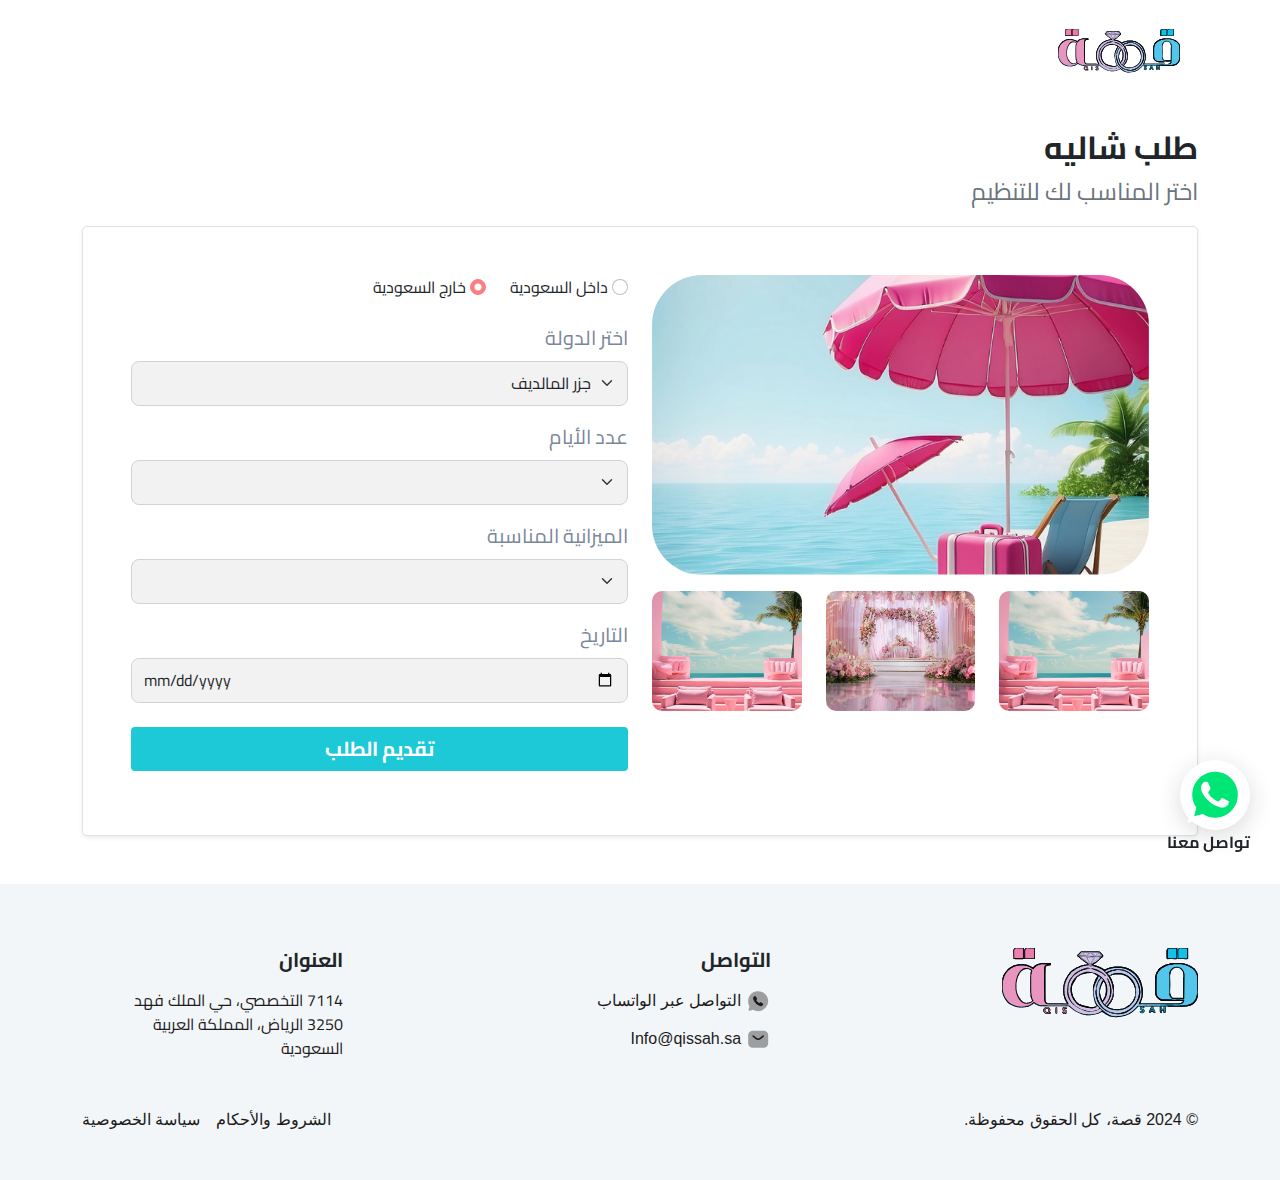
<file: pages/chalet.html>
<!DOCTYPE html>
<html dir="rtl">
  <head>
    <title>Chalet request</title>
    <meta charset="UTF-8" />
    <meta http-equiv="X-UA-Compatible" content="IE=edge" />
    <meta name="viewport" content="width=device-width, initial-scale=1.0" />
    <link rel="icon" href="../images/logo.svg" />
    <link rel="stylesheet" href="../css/bootstrap.min.css" />
    <link rel="stylesheet" href="../css/all.min.css" />
    <link rel="stylesheet" href="../css/main.css" />
  </head>
  <body>
    <!-- start header ------- -->
    <div class="header py-3">
      <div class="container">
        <nav>
          <div class="navbar navbar-expand-lg">
            <a class="navbar-brand logo m-0" href="../index.html"><img src="../images/logo.svg" class="img-fluid" alt="logo" /></a>
          </div>
        </nav>
      </div>
    </div>
    <!-- end header ------- -->

    <main>
      <div class="data_request honeymoon container mt-3">
        <div class="title">
          <h2 class="fw-bolder">طلب شاليه</h2>
          <p class="text-secondary fs-4">اختر المناسب لك للتنظيم</p>
        </div>
        <div class="shadow-sm border rounded-3 p-lg-5 p-3">
          <div class="row">
            <div class="col-lg-6 mb-3">
              <div class="slider">
                <div class="img-preview">
                  <a href="#">
                    <img src="../images/slider/Chalet.png" alt="" class="img-fluid" name="preview" />
                  </a>
                </div>
                <div class="row justify-content-center product-img mt-3">
                  <div class="col-lg-4 col-4 mb-3">
                    <img onclick="preview.src= img1.src" src="../images/slider/Honeymoon-1.png" class="img-fluid" alt="" name="img1" />
                  </div>
                  <div class="col-lg-4 col-4 mb-3">
                    <img onclick="preview.src= img2.src" src="../images/slider/wedding-1.png" class="img-fluid" alt="" name="img2" />
                  </div>
                  <div class="col-lg-4 col-4 mb-3">
                    <img onclick="preview.src= img3.src" src="../images/slider/Honeymoon-1.png" class="img-fluid" alt="" name="img3" />
                  </div>
                </div>
              </div>
            </div>
            <div class="col-lg-6 mb-3">
              <div class="mb-3 d-block d-sm-flex gap-4 align-items-center">
                <div class="mb-2">
                  <input class="form-check-input" type="radio" name="flexRadioDefault" id="flexRadioDefault1" />
                  <label class="form-check-label" for="flexRadioDefault1"> داخل السعودية </label>
                </div>
                <div class="mb-2">
                  <input class="form-check-input" type="radio" name="flexRadioDefault" id="flexRadioDefault2" checked />
                  <label class="form-check-label" for="flexRadioDefault2"> خارج السعودية </label>
                </div>
              </div>
              <form>
                <div class="mb-3">
                  <label for="" class="form-label">اختر الدولة</label>
                  <select class="form-select">
                    <option selected>جزر المالديف</option>
                    <option value="1">جزر المالديف</option>
                    <option value="2">جزر المالديف</option>
                  </select>
                </div>
                <div class="mb-3">
                  <label for="" class="form-label">عدد الأيام</label>
                  <select class="form-select">
                    <option selected></option>
                    <option value="1">20</option>
                    <option value="2">30</option>
                    <option value="3">54</option>
                  </select>
                </div>
                <div class="mb-3">
                  <label for="" class="form-label">الميزانية المناسبة</label>
                  <select class="form-select">
                    <option selected></option>
                    <option value="1">3000</option>
                    <option value="2">1000</option>
                    <option value="3">50000</option>
                  </select>
                </div>
                <div class="mb-3">
                  <label for="" class="form-label">التاريخ</label>
                  <input type="date" class="date form-control" placeholder="dd-mm-yyyy" />
                </div>
                <a href="./confirm.html" type="submit" class="btn w-100 mt-2 btn-request">تقديم الطلب</a>
              </form>
            </div>
          </div>
        </div>
      </div>
    </main>

    <!-- start footer -->
    <footer class="footer mt-5 py-3" id="contact">
      <div class="container">
        <div class="row mt-5 justify-content-between">
          <div class="col-lg-3 col-md-4 col-sm-6 mb-3">
            <div class="logo">
              <img src="../images/logo.svg" class="img-fluid w-75" alt="" />
            </div>
          </div>
          <div class="col-lg-3 col-md-4 col-sm-6 mb-3">
            <h5 class="fw-bold mb-3">التواصل</h5>
            <ul class="link list-unstyled mt-2">
              <li>
                <a href="https://wa.me/+966591971366">
                  <img src="../images/icons/whatsapp.svg" alt="" />
                  التواصل عبر الواتساب
                </a>
              </li>
              <li>
                <a href="mailto:Info@qissah.sa">
                  <img src="../images/icons/sms.svg" alt="" />
                  Info@qissah.sa
                </a>
              </li>
            </ul>
          </div>
          <div class="col-lg-3 col-md-4 col-sm-6 mb-3">
            <h5 class="fw-bold mb-3">العنوان</h5>
            <p class="col-lg-10">7114 التخصصي، حي الملك فهد 3250 الرياض، المملكة العربية السعودية</p>
          </div>
        </div>
        <div class="copyrightd d-block d-md-flex justify-content-between align-items-center">
          <div class="item">
            <p>© 2024 قصة، كل الحقوق محفوظة.</p>
          </div>
          <div class="d-flex gap-3">
            <p class="py-3">الشروط والأحكام</p>
            <p class="py-3">سياسة الخصوصية</p>
          </div>
        </div>
      </div>
    </footer>
    <!-- end footer -->

    <div class="whatsapp-icon-fixed">
      <div class="elementor-icon">
        <a class="" href="tel:+966591971366">
          <img src="../images/icons/logos_whatsapp.svg" class="img-fluid" alt="icon" />
        </a>
      </div>
      <p class="fw-bolder">تواصل معنا</p>
    </div>

    <script src="../js/all.min.js"></script>
    <script src="../js/bootstrap.bundle.min.js"></script>
    <script src="../js/main.js"></script>
  </body>
</html>
</file>
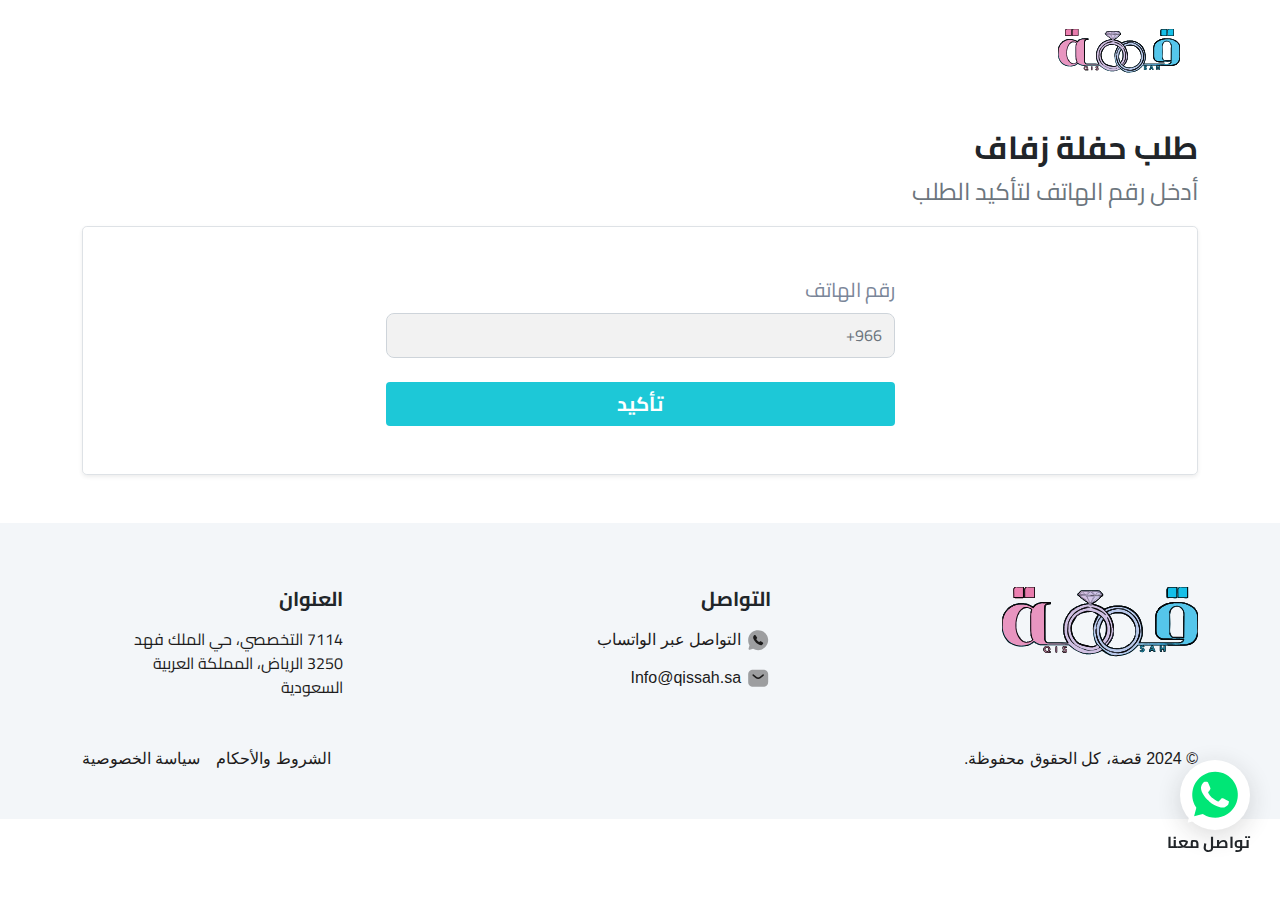
<file: pages/confirm.html>
<!DOCTYPE html>
<html dir="rtl">
  <head>
    <title>phone number to confirm</title>
    <meta charset="UTF-8" />
    <meta http-equiv="X-UA-Compatible" content="IE=edge" />
    <meta name="viewport" content="width=device-width, initial-scale=1.0" />
    <link rel="icon" href="../images/logo.svg" />
    <link rel="stylesheet" href="../css/bootstrap.min.css" />
    <link rel="stylesheet" href="../css/all.min.css" />
    <link rel="stylesheet" href="../css/main.css" />
  </head>
  <body>
    <!-- start header ------- -->
    <div class="header py-3">
      <div class="container">
        <nav>
          <div class="navbar navbar-expand-lg">
            <a class="navbar-brand logo m-0" href="../index.html"><img src="../images/logo.svg" class="img-fluid" alt="logo" /></a>
          </div>
        </nav>
      </div>
    </div>
    <!-- end header ------- -->

    <main>
      <div class="confirm data_request">
        <div class="container mt-3">
          <div class="title">
            <h2 class="fw-bolder">طلب حفلة زفاف</h2>
            <p class="text-secondary fs-4">أدخل رقم الهاتف لتأكيد الطلب</p>
          </div>
          <div class="shadow-sm border rounded-3 p-lg-5 p-3">
            <div class="col-lg-6 m-auto">
              <form>
                <div class="mb-3">
                  <label for="" class="form-label">رقم الهاتف</label>
                  <input type="number" class="form-control" placeholder="966+" />
                </div>
                <a href="successfully.html" type="submit" class="btn w-100 mt-2 btn-request">تأكيد</a>
              </form>
            </div>
          </div>
        </div>
      </div>
    </main>

    <!-- start footer -->
    <footer class="footer mt-5 py-3" id="contact">
      <div class="container">
        <div class="row mt-5 justify-content-between">
          <div class="col-lg-3 col-md-4 col-sm-6 mb-3">
            <div class="logo">
              <img src="../images/logo.svg" class="img-fluid w-75" alt="" />
            </div>
          </div>
          <div class="col-lg-3 col-md-4 col-sm-6 mb-3">
            <h5 class="fw-bold mb-3">التواصل</h5>
            <ul class="link list-unstyled mt-2">
              <li>
                <a href="https://wa.me/+966591971366">
                  <img src="../images/icons/whatsapp.svg" alt="" />
                  التواصل عبر الواتساب
                </a>
              </li>
              <li>
                <a href="mailto:Info@qissah.sa">
                  <img src="../images/icons/sms.svg" alt="" />
                  Info@qissah.sa
                </a>
              </li>
            </ul>
          </div>
          <div class="col-lg-3 col-md-4 col-sm-6 mb-3">
            <h5 class="fw-bold mb-3">العنوان</h5>
            <p class="col-lg-10">7114 التخصصي، حي الملك فهد 3250 الرياض، المملكة العربية السعودية</p>
          </div>
        </div>
        <div class="copyrightd d-block d-md-flex justify-content-between align-items-center">
          <div class="item">
            <p>© 2024 قصة، كل الحقوق محفوظة.</p>
          </div>
          <div class="d-flex gap-3">
            <p class="py-3">الشروط والأحكام</p>
            <p class="py-3">سياسة الخصوصية</p>
          </div>
        </div>
      </div>
    </footer>
    <!-- end footer -->

    <div class="whatsapp-icon-fixed">
      <div class="elementor-icon">
        <a class="" href="tel:+966591971366">
          <img src="../images/icons/logos_whatsapp.svg" class="img-fluid" alt="icon" />
        </a>
      </div>
      <p class="fw-bolder">تواصل معنا</p>
    </div>

    <script src="../js/all.min.js"></script>
    <script src="../js/bootstrap.bundle.min.js"></script>
    <script src="../js/main.js"></script>
  </body>
</html>
</file>
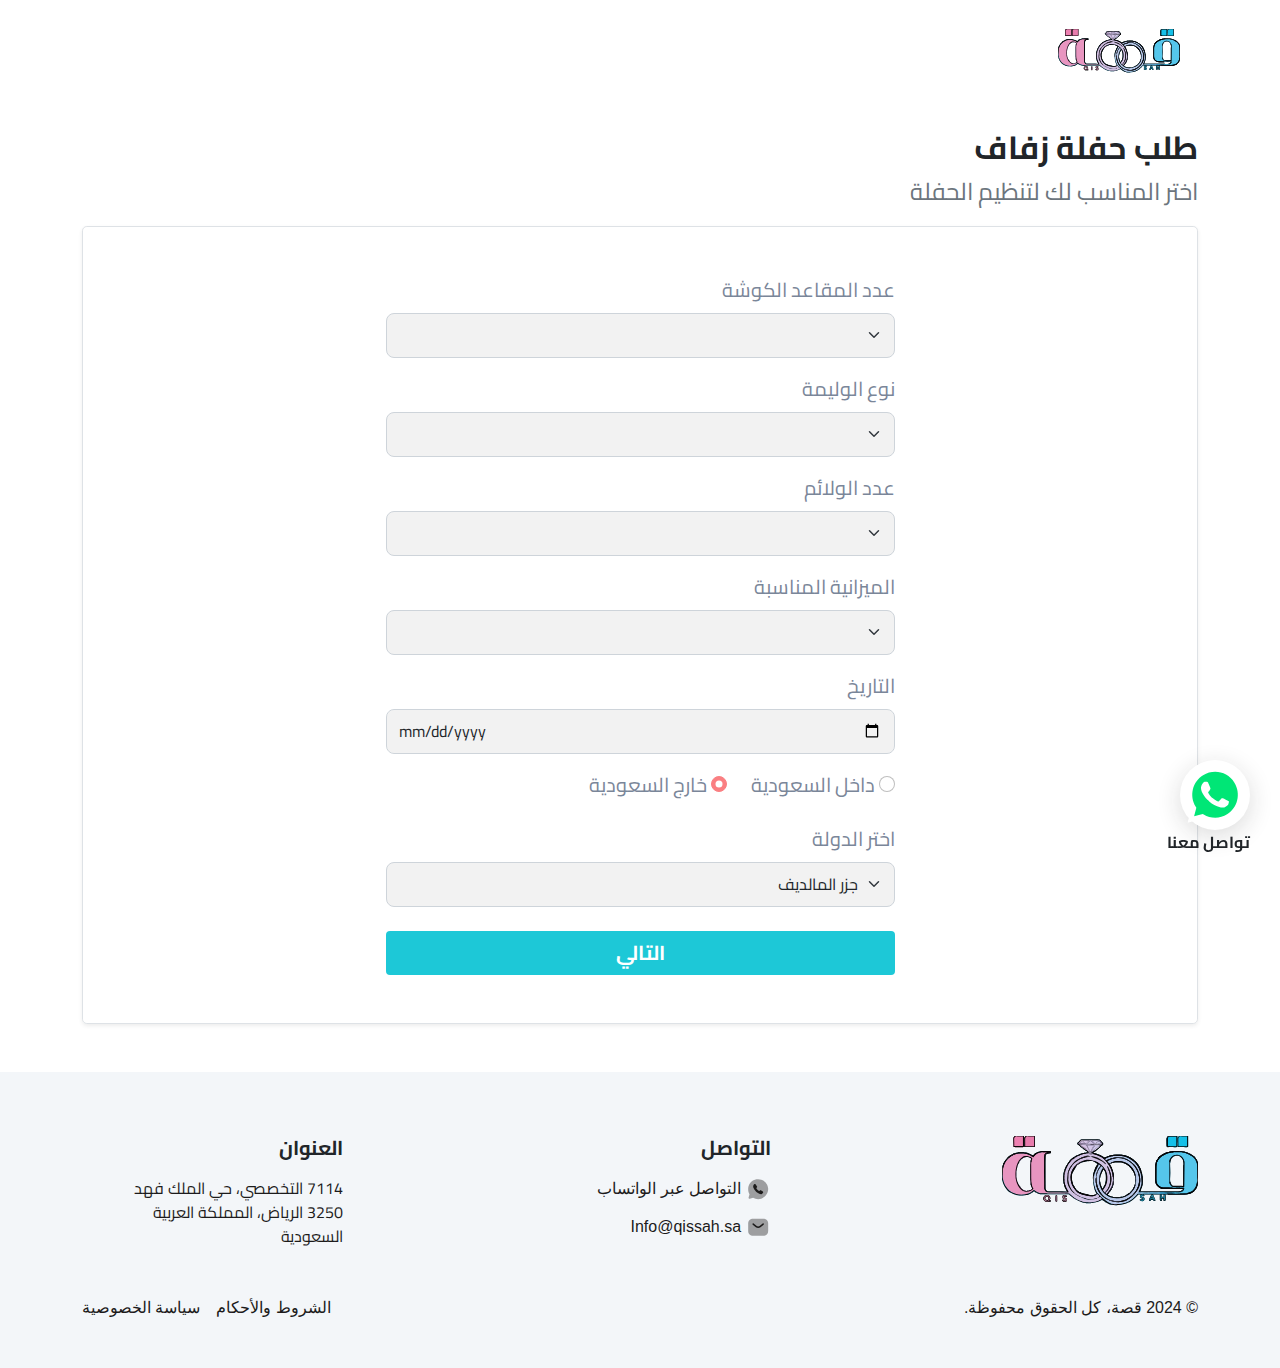
<file: pages/data_request.html>
<!DOCTYPE html>
<html dir="rtl">
  <head>
    <title>Data Request</title>
    <meta charset="UTF-8" />
    <meta http-equiv="X-UA-Compatible" content="IE=edge" />
    <meta name="viewport" content="width=device-width, initial-scale=1.0" />
    <link rel="icon" href="../images/logo.svg" />
    <link rel="stylesheet" href="../css/bootstrap.min.css" />
    <link rel="stylesheet" href="../css/all.min.css" />
    <link rel="stylesheet" href="../css/main.css" />
  </head>
  <body>
    <!-- start header ------- -->
    <div class="header py-3">
      <div class="container">
        <nav>
          <div class="navbar navbar-expand-lg">
            <a class="navbar-brand logo m-0" href="../index.html"><img src="../images/logo.svg" class="img-fluid" alt="logo" /></a>
          </div>
        </nav>
      </div>
    </div>
    <!-- end header ------- -->

    <main>
      <div class="data_request">
        <div class="container mt-3">
          <div class="title">
            <h2 class="fw-bolder">طلب حفلة زفاف</h2>
            <p class="text-secondary fs-4">اختر المناسب لك لتنظيم الحفلة</p>
          </div>
          <div class="shadow-sm border rounded-3 p-lg-5 p-3">
            <div class="col-lg-6 m-auto">
              <form>
                <div class="mb-3">
                  <label for="" class="form-label">عدد المقاعد الكوشة</label>
                  <select class="form-select">
                    <option selected></option>
                    <option value="1">1</option>
                    <option value="2">2</option>
                    <option value="3">3</option>
                  </select>
                </div>
                <div class="mb-3">
                  <label for="" class="form-label">نوع الوليمة</label>
                  <select class="form-select">
                    <option selected></option>
                    <option value="1">الوليمة</option>
                    <option value="2">الوليمة</option>
                    <option value="3">الوليمة</option>
                  </select>
                </div>
                <div class="mb-3">
                  <label for="" class="form-label">عدد الولائم</label>
                  <select class="form-select">
                    <option selected></option>
                    <option value="1">1</option>
                    <option value="2">2</option>
                    <option value="3">3</option>
                  </select>
                </div>
                <div class="mb-3">
                  <label for="" class="form-label">الميزانية المناسبة</label>
                  <select class="form-select">
                    <option selected></option>
                    <option value="1">3000</option>
                    <option value="2">1000</option>
                    <option value="3">50000</option>
                  </select>
                </div>
                <div class="mb-3">
                  <label for="" class="form-label">التاريخ</label>
                  <input type="date" class="date form-control" placeholder="dd-mm-yyyy" />
                </div>
                <div class="mb-3 d-block d-sm-flex gap-4 align-items-center">
                  <div class="mb-2">
                    <input class="form-check-input" type="radio" name="flexRadioDefault" id="flexRadioDefault1" />
                    <label class="form-check-label" for="flexRadioDefault1"> داخل السعودية </label>
                  </div>
                  <div class="mb-2">
                    <input class="form-check-input" type="radio" name="flexRadioDefault" id="flexRadioDefault2" checked />
                    <label class="form-check-label" for="flexRadioDefault2"> خارج السعودية </label>
                  </div>
                </div>
                <div class="mb-3">
                  <label for="" class="form-label">اختر الدولة</label>
                  <select class="form-select">
                    <option selected>جزر المالديف</option>
                    <option value="1">جزر المالديف</option>
                    <option value="2">جزر المالديف</option>
                  </select>
                </div>
                <a href="confirm.html" type="submit" class="btn w-100 mt-2 btn-request">التالي</a>
              </form>
            </div>
          </div>
        </div>
      </div>
    </main>

    <!-- start footer -->
    <footer class="footer mt-5 py-3" id="contact">
      <div class="container">
        <div class="row mt-5 justify-content-between">
          <div class="col-lg-3 col-md-4 col-sm-6 mb-3">
            <div class="logo">
              <img src="../images/logo.svg" class="img-fluid w-75" alt="" />
            </div>
          </div>
          <div class="col-lg-3 col-md-4 col-sm-6 mb-3">
            <h5 class="fw-bold mb-3">التواصل</h5>
            <ul class="link list-unstyled mt-2">
              <li>
                <a href="https://wa.me/+966591971366">
                  <img src="../images/icons/whatsapp.svg" alt="" />
                  التواصل عبر الواتساب
                </a>
              </li>
              <li>
                <a href="mailto:Info@qissah.sa">
                  <img src="../images/icons/sms.svg" alt="" />
                  Info@qissah.sa
                </a>
              </li>
            </ul>
          </div>
          <div class="col-lg-3 col-md-4 col-sm-6 mb-3">
            <h5 class="fw-bold mb-3">العنوان</h5>
            <p class="col-lg-10">7114 التخصصي، حي الملك فهد 3250 الرياض، المملكة العربية السعودية</p>
          </div>
        </div>
        <div class="copyrightd d-block d-md-flex justify-content-between align-items-center">
          <div class="item">
            <p>© 2024 قصة، كل الحقوق محفوظة.</p>
          </div>
          <div class="d-flex gap-3">
            <p class="py-3">الشروط والأحكام</p>
            <p class="py-3">سياسة الخصوصية</p>
          </div>
        </div>
      </div>
    </footer>
    <!-- end footer -->

    <div class="whatsapp-icon-fixed">
      <div class="elementor-icon">
        <a class="" href="tel:+966591971366">
          <img src="../images/icons/logos_whatsapp.svg" class="img-fluid" alt="icon" />
        </a>
      </div>
      <p class="fw-bolder">تواصل معنا</p>
    </div>

    <script src="../js/all.min.js"></script>
    <script src="../js/bootstrap.bundle.min.js"></script>
    <script src="../js/main.js"></script>
  </body>
</html>
</file>
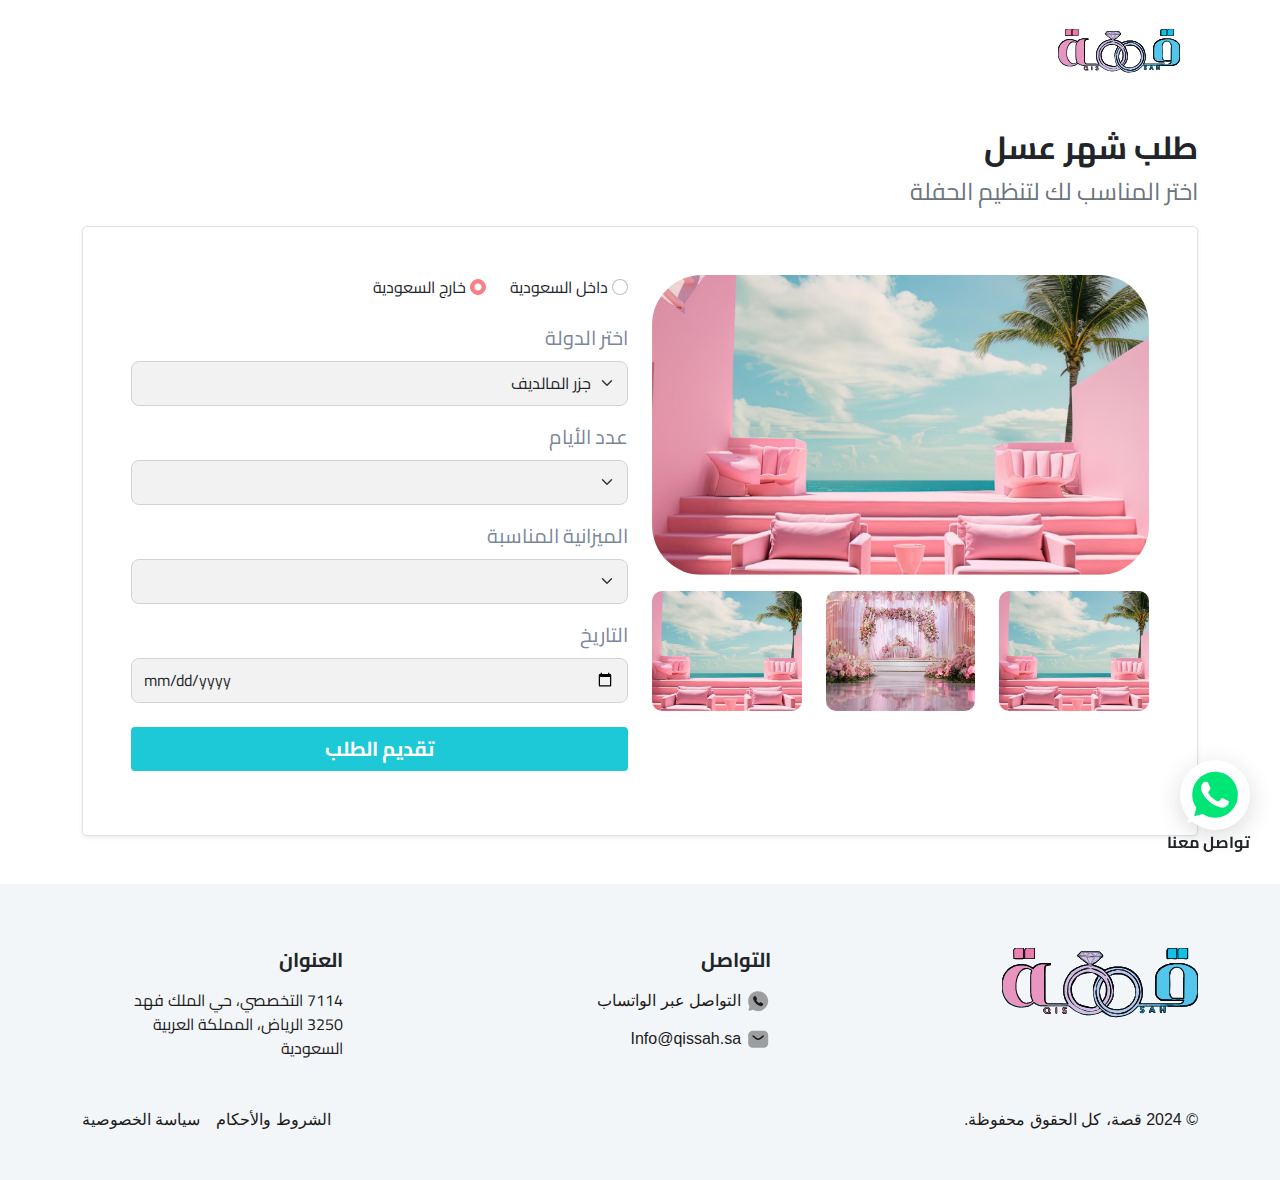
<file: pages/honeymoon.html>
<!DOCTYPE html>
<html dir="rtl">
  <head>
    <title>Honeymoon request</title>
    <meta charset="UTF-8" />
    <meta http-equiv="X-UA-Compatible" content="IE=edge" />
    <meta name="viewport" content="width=device-width, initial-scale=1.0" />
    <link rel="icon" href="../images/logo.svg" />
    <link rel="stylesheet" href="../css/bootstrap.min.css" />
    <link rel="stylesheet" href="../css/all.min.css" />
    <link rel="stylesheet" href="../css/main.css" />
  </head>
  <body>
    <!-- start header ------- -->
    <div class="header py-3">
      <div class="container">
        <nav>
          <div class="navbar navbar-expand-lg">
            <a class="navbar-brand logo m-0" href="../index.html"><img src="../images/logo.svg" class="img-fluid" alt="logo" /></a>
          </div>
        </nav>
      </div>
    </div>
    <!-- end header ------- -->

    <main>
      <div class="data_request honeymoon container mt-3">
        <div class="title">
          <h2 class="fw-bolder">طلب شهر عسل</h2>
          <p class="text-secondary fs-4">اختر المناسب لك لتنظيم الحفلة</p>
        </div>
        <div class="shadow-sm border rounded-3 p-lg-5 p-3">
          <div class="row">
            <div class="col-lg-6 mb-3">
              <div class="slider">
                <div class="img-preview">
                  <a href="#">
                    <img src="../images/slider/Honeymoon-1.png" alt="" class="img-fluid" name="preview" />
                  </a>
                </div>
                <div class="row justify-content-center product-img mt-3">
                  <div class="col-lg-4 col-4 mb-3">
                    <img onclick="preview.src= img1.src" src="../images/slider/Honeymoon-1.png" class="img-fluid" alt="" name="img1" />
                  </div>
                  <div class="col-lg-4 col-4 mb-3">
                    <img onclick="preview.src= img2.src" src="../images/slider/wedding-1.png" class="img-fluid" alt="" name="img2" />
                  </div>
                  <div class="col-lg-4 col-4 mb-3">
                    <img onclick="preview.src= img3.src" src="../images/slider/Honeymoon-1.png" class="img-fluid" alt="" name="img3" />
                  </div>
                </div>
              </div>
            </div>
            <div class="col-lg-6 mb-3">
              <div class="mb-3 d-block d-sm-flex gap-4 align-items-center">
                <div class="mb-2">
                  <input class="form-check-input" type="radio" name="flexRadioDefault" id="flexRadioDefault1" />
                  <label class="form-check-label" for="flexRadioDefault1"> داخل السعودية </label>
                </div>
                <div class="mb-2">
                  <input class="form-check-input" type="radio" name="flexRadioDefault" id="flexRadioDefault2" checked />
                  <label class="form-check-label" for="flexRadioDefault2"> خارج السعودية </label>
                </div>
              </div>
              <form>
                <div class="mb-3">
                  <label for="" class="form-label">اختر الدولة</label>
                  <select class="form-select">
                    <option selected>جزر المالديف</option>
                    <option value="1">جزر المالديف</option>
                    <option value="2">جزر المالديف</option>
                  </select>
                </div>
                <div class="mb-3">
                  <label for="" class="form-label">عدد الأيام</label>
                  <select class="form-select">
                    <option selected></option>
                    <option value="1">20</option>
                    <option value="2">30</option>
                    <option value="3">54</option>
                  </select>
                </div>
                <div class="mb-3">
                  <label for="" class="form-label">الميزانية المناسبة</label>
                  <select class="form-select">
                    <option selected></option>
                    <option value="1">3000</option>
                    <option value="2">1000</option>
                    <option value="3">50000</option>
                  </select>
                </div>
                <div class="mb-3">
                  <label for="" class="form-label">التاريخ</label>
                  <input type="date" class="date form-control" placeholder="dd-mm-yyyy" />
                </div>
                <a href="./confirm.html" type="submit" class="btn w-100 mt-2 btn-request">تقديم الطلب</a>
              </form>
            </div>
          </div>
        </div>
      </div>
    </main>

    <!-- start footer -->
    <footer class="footer mt-5 py-3" id="contact">
      <div class="container">
        <div class="row mt-5 justify-content-between">
          <div class="col-lg-3 col-md-4 col-sm-6 mb-3">
            <div class="logo">
              <img src="../images/logo.svg" class="img-fluid w-75" alt="" />
            </div>
          </div>
          <div class="col-lg-3 col-md-4 col-sm-6 mb-3">
            <h5 class="fw-bold mb-3">التواصل</h5>
            <ul class="link list-unstyled mt-2">
              <li>
                <a href="https://wa.me/+966591971366">
                  <img src="../images/icons/whatsapp.svg" alt="" />
                  التواصل عبر الواتساب
                </a>
              </li>
              <li>
                <a href="mailto:Info@qissah.sa">
                  <img src="../images/icons/sms.svg" alt="" />
                  Info@qissah.sa
                </a>
              </li>
            </ul>
          </div>
          <div class="col-lg-3 col-md-4 col-sm-6 mb-3">
            <h5 class="fw-bold mb-3">العنوان</h5>
            <p class="col-lg-10">7114 التخصصي، حي الملك فهد 3250 الرياض، المملكة العربية السعودية</p>
          </div>
        </div>
        <div class="copyrightd d-block d-md-flex justify-content-between align-items-center">
          <div class="item">
            <p>© 2024 قصة، كل الحقوق محفوظة.</p>
          </div>
          <div class="d-flex gap-3">
            <p class="py-3">الشروط والأحكام</p>
            <p class="py-3">سياسة الخصوصية</p>
          </div>
        </div>
      </div>
    </footer>
    <!-- end footer -->

    <div class="whatsapp-icon-fixed">
      <div class="elementor-icon">
        <a class="" href="tel:+966591971366">
          <img src="../images/icons/logos_whatsapp.svg" class="img-fluid" alt="icon" />
        </a>
      </div>
      <p class="fw-bolder">تواصل معنا</p>
    </div>

    <script src="../js/all.min.js"></script>
    <script src="../js/bootstrap.bundle.min.js"></script>
    <script src="../js/main.js"></script>
  </body>
</html>
</file>
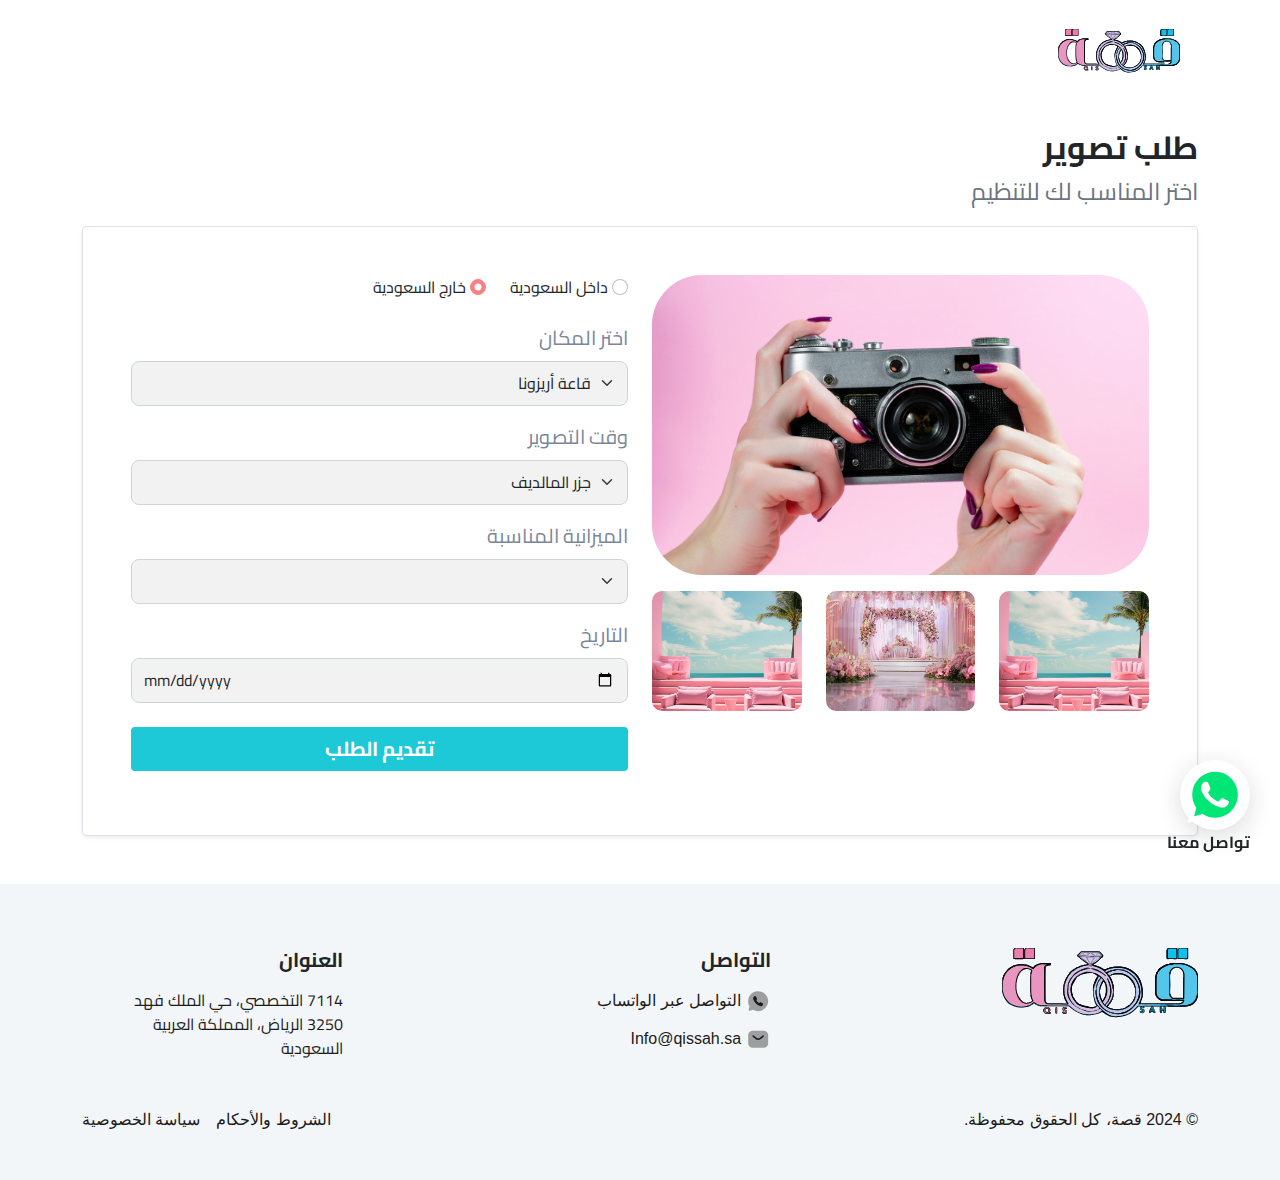
<file: pages/photography.html>
<!DOCTYPE html>
<html dir="rtl">
  <head>
    <title>Photography request</title>
    <meta charset="UTF-8" />
    <meta http-equiv="X-UA-Compatible" content="IE=edge" />
    <meta name="viewport" content="width=device-width, initial-scale=1.0" />
    <link rel="icon" href="../images/logo.svg" />
    <link rel="stylesheet" href="../css/bootstrap.min.css" />
    <link rel="stylesheet" href="../css/all.min.css" />
    <link rel="stylesheet" href="../css/main.css" />
  </head>
  <body>
    <!-- start header ------- -->
    <div class="header py-3">
      <div class="container">
        <nav>
          <div class="navbar navbar-expand-lg">
            <a class="navbar-brand logo m-0" href="../index.html"><img src="../images/logo.svg" class="img-fluid" alt="logo" /></a>
          </div>
        </nav>
      </div>
    </div>
    <!-- end header ------- -->

    <main>
      <div class="data_request honeymoon container mt-3">
        <div class="title">
          <h2 class="fw-bolder">طلب تصوير</h2>
          <p class="text-secondary fs-4">اختر المناسب لك للتنظيم</p>
        </div>
        <div class="shadow-sm border rounded-3 p-lg-5 p-3">
          <div class="row">
            <div class="col-lg-6 mb-3">
              <div class="slider">
                <div class="img-preview">
                  <a href="#">
                    <img src="../images/slider/Photography.png" alt="" class="img-fluid" name="preview" />
                  </a>
                </div>
                <div class="row justify-content-center product-img mt-3">
                  <div class="col-lg-4 col-4 mb-3">
                    <img onclick="preview.src= img1.src" src="../images/slider/Honeymoon-1.png" class="img-fluid" alt="" name="img1" />
                  </div>
                  <div class="col-lg-4 col-4 mb-3">
                    <img onclick="preview.src= img2.src" src="../images/slider/wedding-1.png" class="img-fluid" alt="" name="img2" />
                  </div>
                  <div class="col-lg-4 col-4 mb-3">
                    <img onclick="preview.src= img3.src" src="../images/slider/Honeymoon-1.png" class="img-fluid" alt="" name="img3" />
                  </div>
                </div>
              </div>
            </div>
            <div class="col-lg-6 mb-3">
              <div class="mb-3 d-block d-sm-flex gap-4 align-items-center">
                <div class="mb-2">
                  <input class="form-check-input" type="radio" name="flexRadioDefault" id="flexRadioDefault1" />
                  <label class="form-check-label" for="flexRadioDefault1"> داخل السعودية </label>
                </div>
                <div class="mb-2">
                  <input class="form-check-input" type="radio" name="flexRadioDefault" id="flexRadioDefault2" checked />
                  <label class="form-check-label" for="flexRadioDefault2"> خارج السعودية </label>
                </div>
              </div>
              <form>
                <div class="mb-3">
                  <label for="" class="form-label">اختر المكان</label>
                  <select class="form-select">
                    <option selected>قاعة أريزونا</option>
                    <option value="1">قاعة أريزونا</option>
                    <option value="2">قاعة أريزونا</option>
                    <option value="3">قاعة أريزونا</option>
                  </select>
                </div>
                <div class="mb-3">
                  <label for="" class="form-label">وقت التصوير</label>
                  <select class="form-select">
                    <option selected>جزر المالديف</option>
                    <option value="1">جزر المالديف</option>
                    <option value="2">جزر المالديف</option>
                  </select>
                </div>
                <div class="mb-3">
                  <label for="" class="form-label">الميزانية المناسبة</label>
                  <select class="form-select">
                    <option selected></option>
                    <option value="1">3000</option>
                    <option value="2">1000</option>
                    <option value="3">50000</option>
                  </select>
                </div>
                <div class="mb-3">
                  <label for="" class="form-label">التاريخ</label>
                  <input type="date" class="date form-control" placeholder="dd-mm-yyyy" />
                </div>
                <a type="submit" class="btn w-100 mt-2 btn-request">تقديم الطلب</a>
              </form>
            </div>
          </div>
        </div>
      </div>
    </main>

    <!-- start footer -->
    <footer class="footer mt-5 py-3" id="contact">
      <div class="container">
        <div class="row mt-5 justify-content-between">
          <div class="col-lg-3 col-md-4 col-sm-6 mb-3">
            <div class="logo">
              <img src="../images/logo.svg" class="img-fluid w-75" alt="" />
            </div>
          </div>
          <div class="col-lg-3 col-md-4 col-sm-6 mb-3">
            <h5 class="fw-bold mb-3">التواصل</h5>
            <ul class="link list-unstyled mt-2">
              <li>
                <a href="https://wa.me/+966591971366">
                  <img src="../images/icons/whatsapp.svg" alt="" />
                  التواصل عبر الواتساب
                </a>
              </li>
              <li>
                <a href="mailto:Info@qissah.sa">
                  <img src="../images/icons/sms.svg" alt="" />
                  Info@qissah.sa
                </a>
              </li>
            </ul>
          </div>
          <div class="col-lg-3 col-md-4 col-sm-6 mb-3">
            <h5 class="fw-bold mb-3">العنوان</h5>
            <p class="col-lg-10">7114 التخصصي، حي الملك فهد 3250 الرياض، المملكة العربية السعودية</p>
          </div>
        </div>
        <div class="copyrightd d-block d-md-flex justify-content-between align-items-center">
          <div class="item">
            <p>© 2024 قصة، كل الحقوق محفوظة.</p>
          </div>
          <div class="d-flex gap-3">
            <p class="py-3">الشروط والأحكام</p>
            <p class="py-3">سياسة الخصوصية</p>
          </div>
        </div>
      </div>
    </footer>
    <!-- end footer -->

    <div class="whatsapp-icon-fixed">
      <div class="elementor-icon">
        <a class="" href="tel:+966591971366">
          <img src="../images/icons/logos_whatsapp.svg" class="img-fluid" alt="icon" />
        </a>
      </div>
      <p class="fw-bolder">تواصل معنا</p>
    </div>

    <script src="../js/all.min.js"></script>
    <script src="../js/bootstrap.bundle.min.js"></script>
    <script src="../js/main.js"></script>
  </body>
</html>
</file>
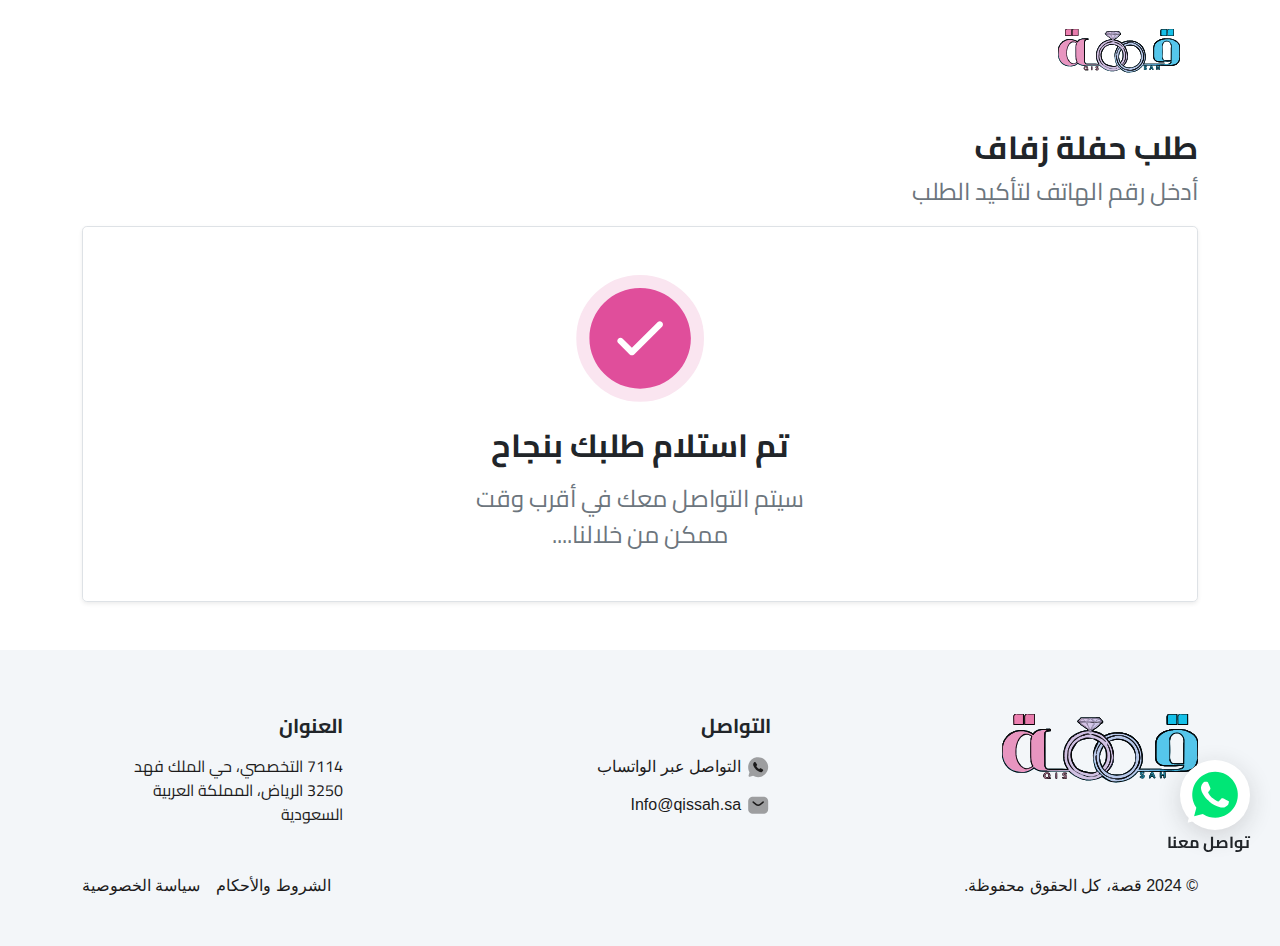
<file: pages/successfully.html>
<!DOCTYPE html>
<html dir="rtl">
  <head>
    <title>your order successfully</title>
    <meta charset="UTF-8" />
    <meta http-equiv="X-UA-Compatible" content="IE=edge" />
    <meta name="viewport" content="width=device-width, initial-scale=1.0" />
    <link rel="icon" href="../images/logo.svg" />
    <link rel="stylesheet" href="../css/bootstrap.min.css" />
    <link rel="stylesheet" href="../css/all.min.css" />
    <link rel="stylesheet" href="../css/main.css" />
  </head>
  <body>
    <!-- start header ------- -->
    <div class="header py-3">
      <div class="container">
        <nav>
          <div class="navbar navbar-expand-lg">
            <a class="navbar-brand logo m-0" href="../index.html"><img src="../images/logo.svg" class="img-fluid" alt="logo" /></a>
          </div>
        </nav>
      </div>
    </div>
    <!-- end header ------- -->

    <main>
      <div class="container mt-3">
        <div class="title">
          <h2 class="fw-bolder">طلب حفلة زفاف</h2>
          <p class="text-secondary fs-4">أدخل رقم الهاتف لتأكيد الطلب</p>
        </div>
        <div class="shadow-sm border rounded-3 p-lg-5 p-3">
          <div class="col-lg-6 m-auto text-center">
            <div class="box">
              <img src="../images/Confirm-Icon.svg" class="img-fluid w-25 m-auto d-block" alt="" />
              <h2 class="fw-bolder mt-4">تم استلام طلبك بنجاح</h2>
              <p class="col-lg-8 m-auto fs-4 text-secondary mt-3">سيتم التواصل معك في أقرب وقت ممكن من خلالنا....</p>
            </div>
          </div>
        </div>
      </div>
    </main>

    <!-- start footer -->
    <footer class="footer mt-5 py-3" id="contact">
      <div class="container">
        <div class="row mt-5 justify-content-between">
          <div class="col-lg-3 col-md-4 col-sm-6 mb-3">
            <div class="logo">
              <img src="../images/logo.svg" class="img-fluid w-75" alt="" />
            </div>
          </div>
          <div class="col-lg-3 col-md-4 col-sm-6 mb-3">
            <h5 class="fw-bold mb-3">التواصل</h5>
            <ul class="link list-unstyled mt-2">
              <li>
                <a href="https://wa.me/+966591971366">
                  <img src="../images/icons/whatsapp.svg" alt="" />
                  التواصل عبر الواتساب
                </a>
              </li>
              <li>
                <a href="mailto:Info@qissah.sa">
                  <img src="../images/icons/sms.svg" alt="" />
                  Info@qissah.sa
                </a>
              </li>
            </ul>
          </div>
          <div class="col-lg-3 col-md-4 col-sm-6 mb-3">
            <h5 class="fw-bold mb-3">العنوان</h5>
            <p class="col-lg-10">7114 التخصصي، حي الملك فهد 3250 الرياض، المملكة العربية السعودية</p>
          </div>
        </div>
        <div class="copyrightd d-block d-md-flex justify-content-between align-items-center">
          <div class="item">
            <p>© 2024 قصة، كل الحقوق محفوظة.</p>
          </div>
          <div class="d-flex gap-3">
            <p class="py-3">الشروط والأحكام</p>
            <p class="py-3">سياسة الخصوصية</p>
          </div>
        </div>
      </div>
    </footer>
    <!-- end footer -->

    <div class="whatsapp-icon-fixed">
      <div class="elementor-icon">
        <a class="" href="tel:+966591971366">
          <img src="../images/icons/logos_whatsapp.svg" class="img-fluid" alt="icon" />
        </a>
      </div>
      <p class="fw-bolder">تواصل معنا</p>
    </div>

    <script src="../js/all.min.js"></script>
    <script src="../js/bootstrap.bundle.min.js"></script>
    <script src="../js/main.js"></script>
  </body>
</html>
</file>
<file: css/main.css>
@import url("https://fonts.googleapis.com/css2?family=Cairo:wght@200..1000&display=swap");

@font-face {
  font-family: myfont;
  src: url(../webfonts/alfont_com_Brando-Arabic-Text.otf) format("truetype");
}
* {
  padding: 0;
  margin: 0;
  box-sizing: border-box;
}
html {
  scroll-behavior: smooth;
  scroll-padding-top: 30px;
}
:root {
  --main-color: #fa7f82;
  --second-color: #1dc8d7;
}
body {
  font-family: "Cairo", sans-serif;
}

button:focus,
input:focus,
textarea:focus,
select:focus {
  box-shadow: none !important;
  outline: none;
}

.text-h2 {
  color: #fb8083;
  border-bottom: solid 3px #fa7f82;
  display: inline-block;
  font-weight: 700;
  font-size: 95.86px;
  font-weight: 700;
  line-height: 120.88px;
}
@media (max-width: 991px) {
  .text-h2 {
    font-size: 35px;
    line-height: 60px;
  }
}
/* start header ------- */
.header .logo img {
  width: 158.41px;
  height: 53.52px;
  object-fit: contain;
}
.header .list li a {
  color: #535353;
  font-size: 16px;
  font-weight: 500;
}
.header .list li {
  padding: 0 0 0 40px;
}

.header .list li a.active {
  border-bottom: solid 2px var(--main-color);
  display: inline-block;
}
.header .navbar-toggler,
.header .Close {
  color: var(--main-color);
}
@media (max-width: 991px) {
  .header .list li {
    margin-bottom: 10px;
  }
  .header .offcanvas-slide {
    background-color: #eaeaea;
  }
}
@media (max-width: 1200px) {
  .header .list li {
    padding: 0 0 0 8px;
  }
}
/* end header ------- */

/* start main-section ---- */
.main-section .container {
  background: linear-gradient(77.27deg, #a7dbf0 15.12%, #e04e9b 44.6%);
  width: 100%;
  color: #fff;
  position: relative;
  display: flex;
  align-items: center;
  border-radius: 29px;
  -webkit-border-radius: 29px;
  -moz-border-radius: 29px;
  -ms-border-radius: 29px;
  -o-border-radius: 29px;
}
.main-section .title h1 {
  font-size: 70px;
  font-weight: 700;
  line-height: 100.88px;
}
.main-section .title p {
  font-size: 40px;
  font-weight: 600;
  letter-spacing: -1.5925170183181763px;
}

.main-section .title a {
  background-color: var(--second-color);
  padding: 10.86px 76.05px 10.86px 76.05px;
  gap: 36.22px;
  border-radius: 47.08px 0px 0px 0px;
  opacity: 0px;
}

@media (max-width: 991px) {
  .main-section .title h1 {
    font-size: 40px;
  }
  .main-section .title p {
    font-size: 22px !important;
  }
}
/* end main-section ---- */

/* start services ---- */
.services .bg-services {
  background-color: #f6fafb;
}
.services .title h2 {
  font-size: 61.83px;
  font-weight: 700;
  line-height: 115.87px;
}
.services .bg-services .box {
  border-radius: 36px;
  -webkit-border-radius: 36px;
  -moz-border-radius: 36px;
  -ms-border-radius: 36px;
  -o-border-radius: 36px;
  position: relative;
  height: 100%;
  cursor: pointer;
  transition: transform 0.6s ease-out;
}
.services .bg-services .box:hover {
  transform: translate(0, -10px);
}
.services .bg-services .box:hover button {
  background-color: var(--second-color);
  color: #fff;
}
.services .bg-services .box img {
  width: 100%;
  height: 150px;
  object-fit: contain;
}
.services .bg-services .box button {
  background-color: #dbf0f9;
  border-radius: 36px;
  -webkit-border-radius: 36px;
  -moz-border-radius: 36px;
  -ms-border-radius: 36px;
  -o-border-radius: 36px;
  font-weight: 600;
}
@media (max-width: 991px) {
  .services .title h2 {
    font-size: 40px;
  }
}
/* end services ---- */

/* start marriage --- */
.marriage .bg-marriage {
  background-image: url(../images/bg-marriage.png);
  width: 100%;
  height: 400px;
  background-size: cover;
  border-radius: 20px;
  -webkit-border-radius: 20px;
  -moz-border-radius: 20px;
  -ms-border-radius: 20px;
  -o-border-radius: 20px;
  display: flex;
  align-items: center;
}
.marriage .bg-marriage h2 {
  color: #1c274c;
}
.marriage .bg-marriage a {
  background-color: var(--second-color);
}
.worry-marriage .bg-worry-marriage {
  background: linear-gradient(77.27deg, #a7dbf0 15.12%, #e04e9b 44.6%);
  border-radius: 20px;
  -webkit-border-radius: 20px;
  -moz-border-radius: 20px;
  -ms-border-radius: 20px;
  -o-border-radius: 20px;
}
.worry-marriage .bg-worry-marriage p {
  font-size: 25px;
  font-weight: 600;
}
.worry-marriage .bg-worry-marriage a {
  background-color: var(--second-color);
}

@media (max-width: 991px) {
}
/* end marriage --- */

/* start customer ------ */

.customer-opinions .item p {
  font-size: 22px;
  font-weight: 400;
  line-height: 40px;
  text-align: center;
}
/* end customer ------ */

/* start footer -------- */
.footer {
  background-color: #f3f6f9;
}
.footer li {
  margin-bottom: 12px;
}
.footer li a {
  color: #1c1b1b;
  text-decoration: none;
  font-family: sans-serif;
}
.footer a:hover {
  color: #1c1b1b;
}
.footer p {
  color: #1c1b1b;
}
.footer .copyrightd p,
.footer .copyrightd a {
  color: #1c1b1b;
  font-family: sans-serif;
}
.footer .copyrightd a {
  text-decoration: none;
}
/* end footer -------- */

/* start popup */
.order-content {
  border-radius: 20px;
  -webkit-border-radius: 20px;
  -moz-border-radius: 20px;
  -ms-border-radius: 20px;
  -o-border-radius: 20px;
}
.modal-order .btn-close {
  width: 30px;
  height: 30px;
  display: flex;
  justify-content: center;
  align-items: center;
  background-color: rgb(223, 221, 221);
  background-image: none;
  color: red;
}
.modal-order .order button {
  background-color: var(--second-color);
  box-shadow: 10.9px 8.72px 43.6px 0px #00000021;
  border-radius: 15px;
  -webkit-border-radius: 15px;
  -moz-border-radius: 15px;
  -ms-border-radius: 15px;
  -o-border-radius: 15px;
}
.modal-order .box img {
  border-radius: 20px;
  -webkit-border-radius: 20px;
  -moz-border-radius: 20px;
  -ms-border-radius: 20px;
  -o-border-radius: 20px;
}
.modal-order .box h5 {
  position: absolute;
  bottom: 10px;
  color: #fff;
  right: 0;
  left: 0;
  text-align: center;
}
.checkbox-item {
  position: absolute;
  top: 15px;
  left: 15px;
}
.checkbox {
  position: relative;
  overflow: hidden;
}
.checkbox__input {
  position: absolute;
  top: -100px;
  left: -100px;
}
.checkbox_inner {
  display: inline-block;
  width: 24px;
  height: 24px;
  border-radius: 50%;
  border: 3px solid #ffff;
  background: transparent no-repeat center;
}
.checkbox__input:checked + .checkbox_inner {
  border-color: var(--second-color);
  background-color: var(--second-color);
  background-image: url("data:image/svg+xml,%3C%3Fxml version='1.0' encoding='UTF-8'%3F%3E%3Csvg width='14px' height='10px' viewBox='0 0 14 10' version='1.1' xmlns='http://www.w3.org/2000/svg' xmlns:xlink='http://www.w3.org/1999/xlink'%3E%3C!-- Generator: Sketch 59.1 (86144) - https://sketch.com --%3E%3Ctitle%3Echeck%3C/title%3E%3Cdesc%3ECreated with Sketch.%3C/desc%3E%3Cg id='Page-1' stroke='none' stroke-width='1' fill='none' fill-rule='evenodd'%3E%3Cg id='ios_modification' transform='translate(-27.000000, -191.000000)' fill='%23FFFFFF' fill-rule='nonzero'%3E%3Cg id='Group-Copy' transform='translate(0.000000, 164.000000)'%3E%3Cg id='ic-check-18px' transform='translate(25.000000, 23.000000)'%3E%3Cpolygon id='check' points='6.61 11.89 3.5 8.78 2.44 9.84 6.61 14 15.56 5.05 14.5 4'%3E%3C/polygon%3E%3C/g%3E%3C/g%3E%3C/g%3E%3C/g%3E%3C/svg%3E");
  background-size: 14px 10px;
}
/* end popup */
.whatsapp-icon-fixed {
  position: fixed;
  right: 30px;
  z-index: 55;
  bottom: 30px;
}
.whatsapp-icon-fixed .elementor-icon {
  width: 70px;
  height: 70px;
  border-radius: 50%;
  display: flex;
  justify-content: center;
  align-items: center;
  box-shadow: 0px 6px 24px 0px #20202029;
  z-index: 898;
  background-color: #fff;
}

/* platform -------------------------------------------------- */

.img-preview img {
  border-radius: 50px;
  -webkit-border-radius: 50px;
  -moz-border-radius: 50px;
  -ms-border-radius: 50px;
  -o-border-radius: 50px;
  width: 100%;
  height: 300px;
}

.product-img img {
  width: 100%;
  height: 120px;
  border-radius: 10px;
  -webkit-border-radius: 10px;
  -moz-border-radius: 10px;
  -ms-border-radius: 10px;
  -o-border-radius: 10px;
  object-fit: cover;
}

@media (max-width: 991px) {
  .img-preview img {
    height: 200px;
  }
  .product-img img {
    height: 90px;
  }
}
.wedding-request .box {
  border-radius: 26.73px;
  -webkit-border-radius: 26.73px;
  -moz-border-radius: 26.73px;
  -ms-border-radius: 26.73px;
  -o-border-radius: 26.73px;
  padding: 31.18px;
  text-align: center;
  cursor: pointer;
}
.wedding-request .box:hover {
  background-color: #e04e9b;
}
.bgBox {
  background-color: #e04e9b;
}
.bgBox img {
  filter: grayscale(100%) brightness(0) invert(1);
}
.bgBox h5 {
  color: #fff;
}
.wedding-request .box img {
  width: 50px;
  height: 50px;
  object-fit: contain;
}
.wedding-request .box:hover img {
  filter: grayscale(100%) brightness(0) invert(1) !important;
  -webkit-filter: grayscale(100%) brightness(0) invert(1) !important;
}
.wedding-request .box:hover h5 {
  color: #fff;
}
.wedding-request .box .checkbox-item {
  position: absolute;
  top: 15px;
  left: 15px;
}
.wedding-request .box .checkbox {
  position: relative;
  overflow: hidden;
}
.wedding-request .box .checkbox_input {
  position: absolute;
  top: -100px;
  left: -100px;
}
.wedding-request .box .checkbox_inner {
  display: inline-block;
  width: 24px;
  height: 24px;
  border-radius: 50%;
  border: 3px solid #eee;
  background: transparent no-repeat center;
}
.wedding-request .box .checkbox_input:checked + .checkbox_inner {
  background-color: #e6e5e566;
  background-image: url("data:image/svg+xml,%3C%3Fxml version='1.0' encoding='UTF-8'%3F%3E%3Csvg width='14px' height='10px' viewBox='0 0 14 10' version='1.1' xmlns='http://www.w3.org/2000/svg' xmlns:xlink='http://www.w3.org/1999/xlink'%3E%3C!-- Generator: Sketch 59.1 (86144) - https://sketch.com --%3E%3Ctitle%3Echeck%3C/title%3E%3Cdesc%3ECreated with Sketch.%3C/desc%3E%3Cg id='Page-1' stroke='none' stroke-width='1' fill='none' fill-rule='evenodd'%3E%3Cg id='ios_modification' transform='translate(-27.000000, -191.000000)' fill='%23FFFFFF' fill-rule='nonzero'%3E%3Cg id='Group-Copy' transform='translate(0.000000, 164.000000)'%3E%3Cg id='ic-check-18px' transform='translate(25.000000, 23.000000)'%3E%3Cpolygon id='check' points='6.61 11.89 3.5 8.78 2.44 9.84 6.61 14 15.56 5.05 14.5 4'%3E%3C/polygon%3E%3C/g%3E%3C/g%3E%3C/g%3E%3C/g%3E%3C/svg%3E");
  background-size: 14px 10px;
}
.wedding-request .box:hover .checkbox_inner {
  background-color: #e6e5e566;
  background-image: url("data:image/svg+xml,%3C%3Fxml version='1.0' encoding='UTF-8'%3F%3E%3Csvg width='14px' height='10px' viewBox='0 0 14 10' version='1.1' xmlns='http://www.w3.org/2000/svg' xmlns:xlink='http://www.w3.org/1999/xlink'%3E%3C!-- Generator: Sketch 59.1 (86144) - https://sketch.com --%3E%3Ctitle%3Echeck%3C/title%3E%3Cdesc%3ECreated with Sketch.%3C/desc%3E%3Cg id='Page-1' stroke='none' stroke-width='1' fill='none' fill-rule='evenodd'%3E%3Cg id='ios_modification' transform='translate(-27.000000, -191.000000)' fill='%23FFFFFF' fill-rule='nonzero'%3E%3Cg id='Group-Copy' transform='translate(0.000000, 164.000000)'%3E%3Cg id='ic-check-18px' transform='translate(25.000000, 23.000000)'%3E%3Cpolygon id='check' points='6.61 11.89 3.5 8.78 2.44 9.84 6.61 14 15.56 5.05 14.5 4'%3E%3C/polygon%3E%3C/g%3E%3C/g%3E%3C/g%3E%3C/g%3E%3C/svg%3E");
  background-size: 14px 10px;
}
.bgBox .checkbox_inner {
  background-color: #e6e5e566 !important;
  background-image: url("data:image/svg+xml,%3C%3Fxml version='1.0' encoding='UTF-8'%3F%3E%3Csvg width='14px' height='10px' viewBox='0 0 14 10' version='1.1' xmlns='http://www.w3.org/2000/svg' xmlns:xlink='http://www.w3.org/1999/xlink'%3E%3C!-- Generator: Sketch 59.1 (86144) - https://sketch.com --%3E%3Ctitle%3Echeck%3C/title%3E%3Cdesc%3ECreated with Sketch.%3C/desc%3E%3Cg id='Page-1' stroke='none' stroke-width='1' fill='none' fill-rule='evenodd'%3E%3Cg id='ios_modification' transform='translate(-27.000000, -191.000000)' fill='%23FFFFFF' fill-rule='nonzero'%3E%3Cg id='Group-Copy' transform='translate(0.000000, 164.000000)'%3E%3Cg id='ic-check-18px' transform='translate(25.000000, 23.000000)'%3E%3Cpolygon id='check' points='6.61 11.89 3.5 8.78 2.44 9.84 6.61 14 15.56 5.05 14.5 4'%3E%3C/polygon%3E%3C/g%3E%3C/g%3E%3C/g%3E%3C/g%3E%3C/svg%3E") !important;
  background-size: 14px 10px;
}
.choose-shape .title h2 {
  font-size: 28px;
  font-weight: 400;
  line-height: 49.28px;
  color: #7a8699;
}
.choose-shape .item img {
  border-radius: 20px;
  -webkit-border-radius: 20px;
  -moz-border-radius: 20px;
  -ms-border-radius: 20px;
  -o-border-radius: 20px;
  width: 100%;
}
.choose-shape .item .checkbox-item {
  position: absolute;
  top: 15px;
  left: 15px;
}
.choose-shape .item .checkbox {
  position: relative;
  overflow: hidden;
}
.choose-shape .item .checkbox_input {
  position: absolute;
  top: -100px;
  left: -100px;
}
.choose-shape .item .checkbox_inner {
  display: inline-block;
  width: 18px;
  height: 18px;
  border-radius: 50%;
  border: 2px solid #eee;
}
.choose-shape .item .checkbox_input:checked + .checkbox_inner {
  background-color: #f78387;
  background-image: url("data:image/svg+xml,%3C%3Fxml version='1.0' encoding='UTF-8'%3F%3E%3Csvg width='14px' height='10px' viewBox='0 0 14 10' version='1.1' xmlns='http://www.w3.org/2000/svg' xmlns:xlink='http://www.w3.org/1999/xlink'%3E%3C!-- Generator: Sketch 59.1 (86144) - https://sketch.com --%3E%3Ctitle%3Echeck%3C/title%3E%3Cdesc%3ECreated with Sketch.%3C/desc%3E%3Cg id='Page-1' stroke='none' stroke-width='1' fill='none' fill-rule='evenodd'%3E%3Cg id='ios_modification' transform='translate(-27.000000, -191.000000)' fill='%23FFFFFF' fill-rule='nonzero'%3E%3Cg id='Group-Copy' transform='translate(0.000000, 164.000000)'%3E%3Cg id='ic-check-18px' transform='translate(25.000000, 23.000000)'%3E%3Cpolygon id='check' points='6.61 11.89 3.5 8.78 2.44 9.84 6.61 14 15.56 5.05 14.5 4'%3E%3C/polygon%3E%3C/g%3E%3C/g%3E%3C/g%3E%3C/g%3E%3C/svg%3E");
  background-size: 14px 10px;
}
.choose-shape .item:hover {
  border: solid 1px #f78387;
  border-radius: 20px;
  -webkit-border-radius: 20px;
  -moz-border-radius: 20px;
  -ms-border-radius: 20px;
  -o-border-radius: 20px;
}
.choose-shape .item:hover .checkbox_inner {
  background-color: #f78387;
  background-image: url("data:image/svg+xml,%3C%3Fxml version='1.0' encoding='UTF-8'%3F%3E%3Csvg width='14px' height='10px' viewBox='0 0 14 10' version='1.1' xmlns='http://www.w3.org/2000/svg' xmlns:xlink='http://www.w3.org/1999/xlink'%3E%3C!-- Generator: Sketch 59.1 (86144) - https://sketch.com --%3E%3Ctitle%3Echeck%3C/title%3E%3Cdesc%3ECreated with Sketch.%3C/desc%3E%3Cg id='Page-1' stroke='none' stroke-width='1' fill='none' fill-rule='evenodd'%3E%3Cg id='ios_modification' transform='translate(-27.000000, -191.000000)' fill='%23FFFFFF' fill-rule='nonzero'%3E%3Cg id='Group-Copy' transform='translate(0.000000, 164.000000)'%3E%3Cg id='ic-check-18px' transform='translate(25.000000, 23.000000)'%3E%3Cpolygon id='check' points='6.61 11.89 3.5 8.78 2.44 9.84 6.61 14 15.56 5.05 14.5 4'%3E%3C/polygon%3E%3C/g%3E%3C/g%3E%3C/g%3E%3C/g%3E%3C/svg%3E");
  background-size: 14px 10px;
}
.choose-shape .active {
  border: solid 2px #f78387;
  border-radius: 20px;
  -webkit-border-radius: 20px;
  -moz-border-radius: 20px;
  -ms-border-radius: 20px;
  -o-border-radius: 20px;
}
.choose-shape .active .checkbox_inner {
  background-color: #f78387;
  background-image: url("data:image/svg+xml,%3C%3Fxml version='1.0' encoding='UTF-8'%3F%3E%3Csvg width='14px' height='10px' viewBox='0 0 14 10' version='1.1' xmlns='http://www.w3.org/2000/svg' xmlns:xlink='http://www.w3.org/1999/xlink'%3E%3C!-- Generator: Sketch 59.1 (86144) - https://sketch.com --%3E%3Ctitle%3Echeck%3C/title%3E%3Cdesc%3ECreated with Sketch.%3C/desc%3E%3Cg id='Page-1' stroke='none' stroke-width='1' fill='none' fill-rule='evenodd'%3E%3Cg id='ios_modification' transform='translate(-27.000000, -191.000000)' fill='%23FFFFFF' fill-rule='nonzero'%3E%3Cg id='Group-Copy' transform='translate(0.000000, 164.000000)'%3E%3Cg id='ic-check-18px' transform='translate(25.000000, 23.000000)'%3E%3Cpolygon id='check' points='6.61 11.89 3.5 8.78 2.44 9.84 6.61 14 15.56 5.05 14.5 4'%3E%3C/polygon%3E%3C/g%3E%3C/g%3E%3C/g%3E%3C/g%3E%3C/svg%3E");
  background-size: 14px 10px;
}

.btn-request {
  background: #1dc8d7;
  font-size: 20px;
  font-weight: 700;
  color: #fff;
}
.btn-request:hover {
  background-color: var(--main-color);
  color: #fff;
}

.data_request form label {
  color: #7a8699;
  font-size: 20px;
  font-weight: 400;
}
.data_request form select,
.financing_request input,
.confirm input,
.data_request form .date {
  background-color: #f2f2f2;
  border-radius: 8px;
  -webkit-border-radius: 8px;
  -moz-border-radius: 8px;
  -ms-border-radius: 8px;
  -o-border-radius: 8px;
  height: 45px;
}

.data_request .form-check-input {
  vertical-align: inherit;
}
.honeymoon .form-check-input {
  vertical-align: top;
}
.data_request .form-check-input:checked {
  background-color: var(--main-color);
  border-color: var(--main-color);
}
</file>
